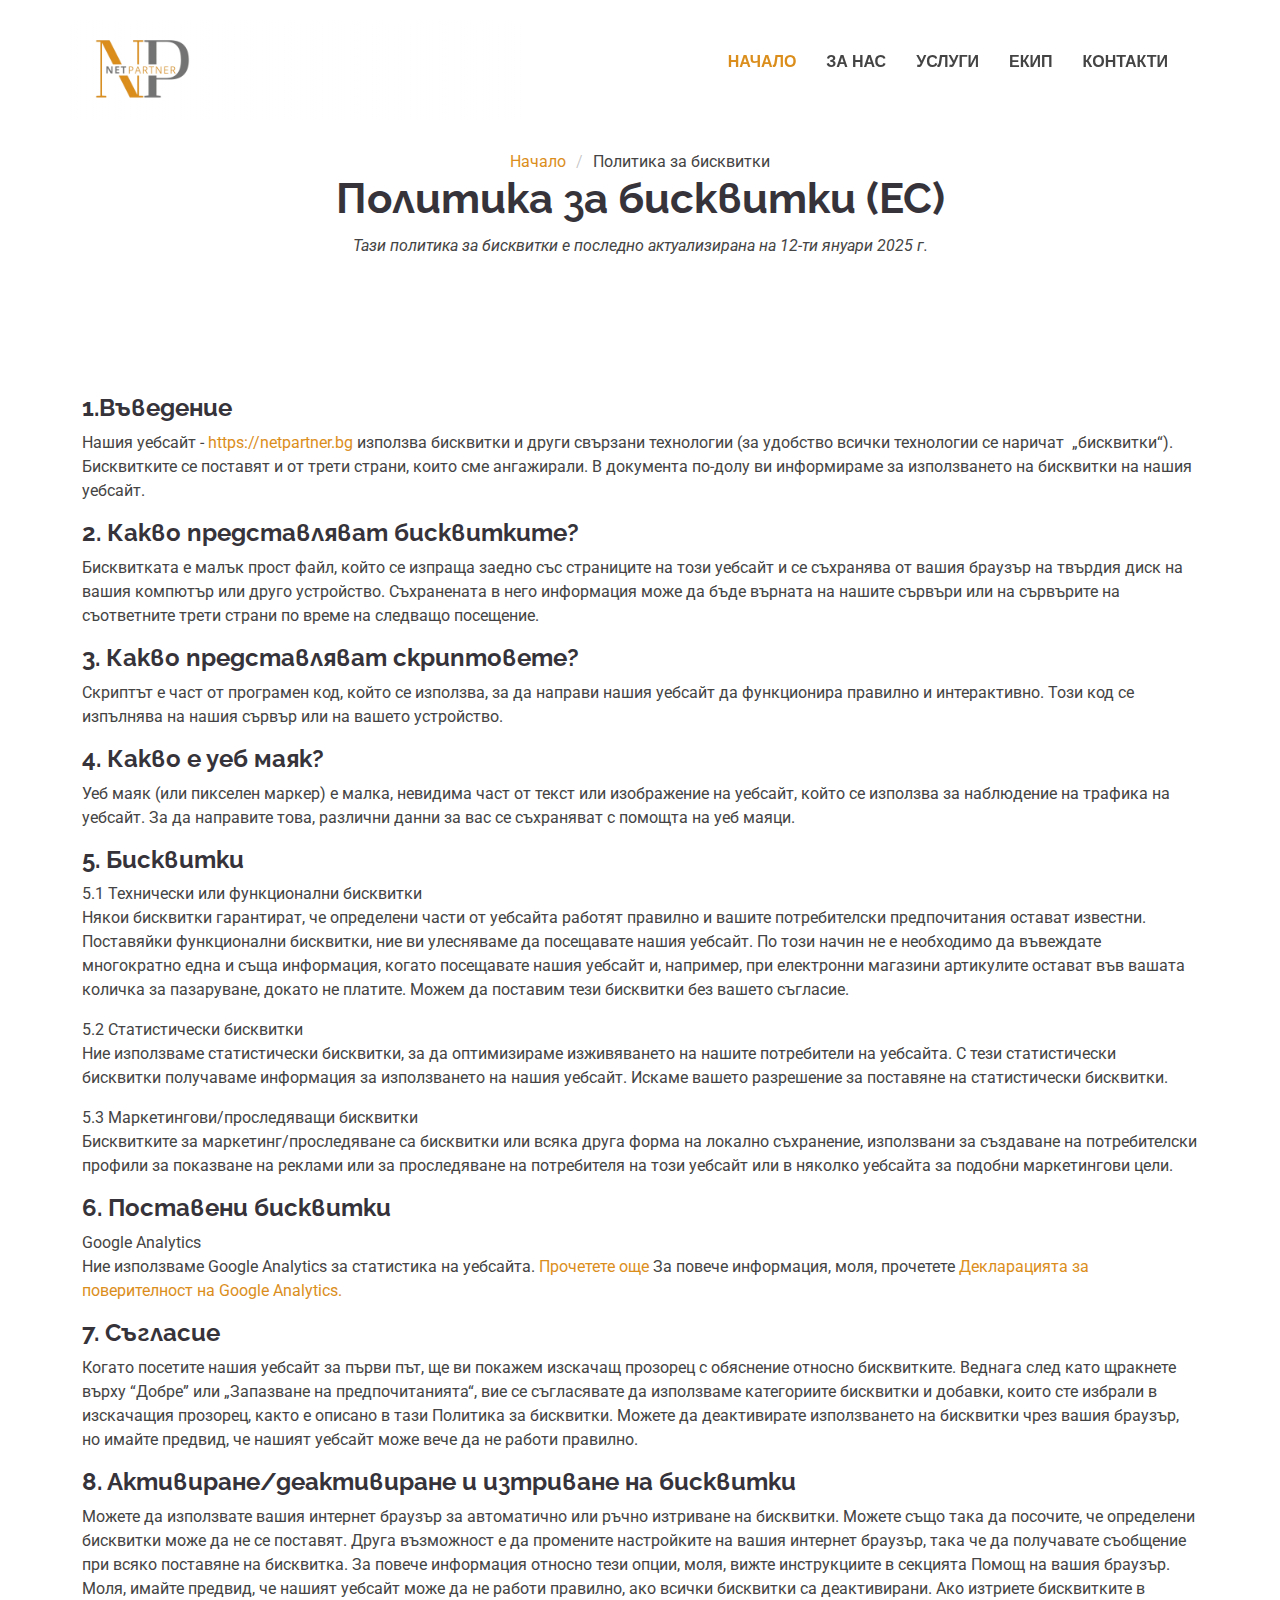
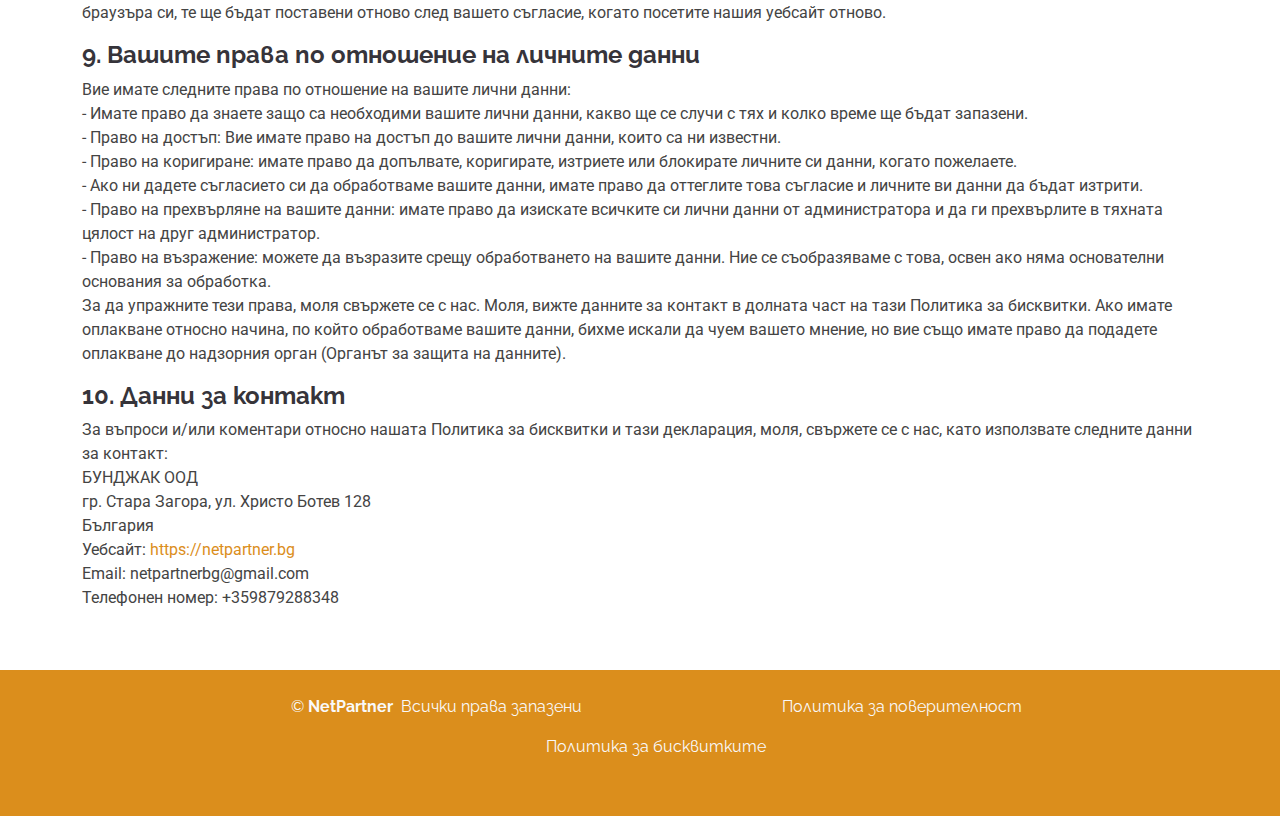
<file: cookie-policy.html>
<!DOCTYPE html>
<html lang="bg">

<head>
  <meta charset="utf-8">
  <meta content="width=device-width, initial-scale=1.0" name="viewport"/>
  <title>NetPartner - вашият дигитален партньор</title>
  <meta name="description" content="Уеб дизайн, Маркетинг, Програмиране, Софтуерни Продукти. Дигитален партньор."/>
  <meta name="keywords"
    content="Дигитален партньор. Дигитален маркетинг. Уебсайт дизайн. Уеб разработка. SEO оптимизацияОнлайн маркетинг. Дигитална стратегия. Стратегии за социални медии. Кампании за Google Ads. Уеб анализ. Мобилно приложение. Електронна търговия. Брандинг. Уеб технологии. Съдържание и маркетинг. Анализ на конкуренцията. Ключови думи и търсачки. Управление на онлайн репутация. Аналитика за уебсайт. Уеб хостинг. Интернет реклама. Digital marketing agency. Web design services. Website development. SEO optimization. Online marketing solutions. Digital strategy. Social media campaigns. Google Ads campaigns. Web analytics. Mobile application development. E-commerce solutions. Branding services. Web technologies. Content marketing. Competitive analysis. Keywords and search engines. Online reputation management. Website analytics. Web hosting. Internet advertising"/>
  <meta property="og:title" content="NetPartner" />
  <meta property="og:type" content="website" />
  <meta property="og:url" content="https://netpartner.bg/" />
  <meta property="og:locale" content="bg_BG" />
  <meta property="og:image" content="assets/img/NetPartner.png" />
  <meta property="og:image:type" content="image/png" />
  <meta property="og:image:width" content="1200" />
  <meta property="og:image:height" content="630" />
  <meta property="og:image:alt" content="NetPartner" />

  <!-- Favicons -->
  <link href="assets/img/favicon.png" rel="icon"/>
  <link href="assets/img/apple-touch-icon.png" rel="apple-touch-icon"/>

  <!-- Fonts -->
  <link href="https://fonts.googleapis.com" rel="preconnect"/>
  <link href="https://fonts.gstatic.com" rel="preconnect" crossorigin/>
  <link
    href="https://fonts.googleapis.com/css2?family=Roboto:ital,wght@0,100;0,300;0,400;0,500;0,700;0,900;1,100;1,300;1,400;1,500;1,700;1,900&family=Poppins:ital,wght@0,100;0,200;0,300;0,400;0,500;0,600;0,700;0,800;0,900;1,100;1,200;1,300;1,400;1,500;1,600;1,700;1,800;1,900&family=Raleway:ital,wght@0,100;0,200;0,300;0,400;0,500;0,600;0,700;0,800;0,900;1,100;1,200;1,300;1,400;1,500;1,600;1,700;1,800;1,900&display=swap"
    rel="stylesheet"/>

  <!-- Vendor CSS Files -->
  <link href="assets/vendor/bootstrap/css/bootstrap.min.css" rel="stylesheet"/>
  <link href="assets/vendor/bootstrap-icons/bootstrap-icons.css" rel="stylesheet"/>
  <link href="assets/vendor/aos/aos.css" rel="stylesheet"/>
  <link href="assets/vendor/glightbox/css/glightbox.min.css" rel="stylesheet"/>
  <link href="assets/vendor/swiper/swiper-bundle.min.css" rel="stylesheet"/>

  <!-- Main CSS File -->
  <link href="assets/css/main.css" rel="stylesheet">

  <!-- =======================================================
  * Template Name: Bethany
  * Template URL: https://bootstrapmade.com/bethany-free-onepage-bootstrap-theme/
  * Updated: Aug 07 2024 with Bootstrap v5.3.3
  * Author: BootstrapMade.com
  * License: https://bootstrapmade.com/license/
  ======================================================== -->
</head>

<body class="index-page">

  <header id="header" class="header d-flex align-items-center fixed-top">
    <div
      class="header-container container-fluid container-xl position-relative d-flex align-items-center justify-content-end">

      <a href="index.html" class="logo d-flex align-items-center me-auto">
        <!-- Uncomment the line below if you also wish to use an image logo -->
        <img src="assets/img/logo.png" alt="NetPartner">
        <h1 class="sitename"></h1>
      </a>

      <nav id="navmenu" class="navmenu">
        <ul>
          <li><a href="index.html#hero" class="active">Начало</a></p>
          <li><a href="index.html#about">За нас</a></p>
          <li><a href="index.html#services">Услуги</a></p>
          <li><a href="index.html#team">Екип</a></p>
          <li><a href="index.html#contact">Контакти</a></p>
          <li><a href="index.html#contact"></a></p>
        </ul>
        <i class="mobile-nav-toggle d-xl-none bi bi-list"></i>
      </nav>
    </div>
  </header>

  <main class="main">

    <!-- Page Title -->
    <div class="page-title" data-aos="fade">
      <div class="container">
        <nav class="breadcrumbs">
          <ol>
            <li><a href="index.html">Начало</a></li>
            <li class="current">Политика за бисквитки</li>
          </ol>
        </nav>
        <h1>Политика за бисквитки (ЕС)</h1>
        <p><i>Тази политика за бисквитки е последно актуализирана на 12-ти януари 2025 г.</i></p>
      </div>
    </div><!-- End Page Title -->

    <!-- Content Section -->
    <section id="about" class="section about">

      <div class="container" data-aos="fade-up" data-aos-delay="100">

        <div class="row gy-4">

          <div class="content">
            <div class="content">
              <h3>1.Въведение</h3>
              <p>
                Нашия уебсайт - <a href="https://netpartner.bg">https://netpartner.bg</a> използва бисквитки и други
                свързани технологии (за удобство всички
                технологии се наричат ​ ​„бисквитки“). Бисквитките се поставят и от трети страни, които сме ангажирали. В
                документа по-долу ви информираме за използването на бисквитки на нашия уебсайт.
              </p>
  
              <h3>2. Какво представляват бисквитките?</h3>
              <p>
                Бисквитката е малък прост файл, който се изпраща заедно със страниците на този уебсайт и се съхранява от
                вашия браузър на твърдия диск на вашия компютър или друго устройство. Съхранената в него информация може
                да бъде върната на нашите сървъри или на сървърите на съответните трети страни по време на следващо
                посещение.
              </p>
  
              <h3>3. Какво представляват скриптовете?</h3>
              <p>
                Скриптът е част от програмен код, който се използва, за да направи нашия уебсайт да функционира правилно и
                интерактивно. Този код се изпълнява на нашия сървър или на вашето устройство.
              </p>
  
              <h3>4. Какво е уеб маяк?</h3>
              <p>
                Уеб маяк (или пикселен маркер) е малка, невидима част от текст или изображение на уебсайт, който се
                използва за наблюдение на трафика на уебсайт. За да направите това, различни данни за вас се съхраняват с
                помощта на уеб маяци.
              </p>
  
              <h3>5. Бисквитки</h3>
              <p>
                5.1 Технически или функционални бисквитки </br>
                Някои бисквитки гарантират, че определени части от уебсайта работят правилно и вашите потребителски
                предпочитания остават известни. Поставяйки функционални бисквитки, ние ви улесняваме да посещавате нашия
                уебсайт. По този начин не е необходимо да въвеждате многократно една и съща информация, когато посещавате
                нашия уебсайт и, например, при електронни магазини артикулите остават във вашата количка за пазаруване,
                докато не платите. Можем да поставим тези бисквитки без вашето съгласие.
              </p>
              <p>
                5.2 Статистически бисквитки </br>
                Ние използваме статистически бисквитки, за да оптимизираме изживяването на нашите потребители на уебсайта.
                С тези статистически бисквитки получаваме информация за използването на нашия уебсайт. Искаме вашето
                разрешение за поставяне на статистически бисквитки.
              </p>
              <p>
                5.3 Маркетингови/проследяващи бисквитки </br>
                Бисквитките за маркетинг/проследяване са бисквитки или всяка друга форма на локално съхранение, използвани
                за създаване на потребителски профили за показване на реклами или за проследяване на потребителя на този
                уебсайт или в няколко уебсайта за подобни маркетингови цели.
              </p>
  
              <h3>6. Поставени бисквитки</h3>
              <p>Google Analytics </br>
                Ние използваме Google Analytics за статистика на уебсайта. <a target="_blank"
                  rel="noopener noreferrer nofollow" href="https://cookiedatabase.org/service/google-analytics/">Прочетете
                  още</a>
                За повече информация, моля, прочетете <a target="_blank" rel="noopener noreferrer nofollow"
                  href="https://policies.google.com/privacy">Декларацията за поверителност на Google Analytics.</a>
              </p>
  
              <h3>7. Съгласие</h3>
              <p>
                Когато посетите нашия уебсайт за първи път, ще ви покажем изскачащ прозорец с обяснение относно
                бисквитките. Веднага след като щракнете върху “Добре” или „Запазване на предпочитанията“, вие се
                съгласявате да използваме категориите бисквитки и добавки, които сте избрали в изскачащия прозорец, както
                е описано в тази Политика за бисквитки. Можете да деактивирате използването на бисквитки чрез вашия
                браузър, но имайте предвид, че нашият уебсайт може вече да не работи правилно.
              </p>
  
              <h3>8. Активиране/деактивиране и изтриване на бисквитки</h3>
              <p>
                Можете да използвате вашия интернет браузър за автоматично или ръчно изтриване на бисквитки. Можете също
                така да посочите, че определени бисквитки може да не се поставят. Друга възможност е да промените
                настройките на вашия интернет браузър, така че да получавате съобщение при всяко поставяне на бисквитка.
                За повече информация относно тези опции, моля, вижте инструкциите в секцията Помощ на вашия браузър.
                Моля, имайте предвид, че нашият уебсайт може да не работи правилно, ако всички бисквитки са деактивирани.
                Ако изтриете бисквитките в браузъра си, те ще бъдат поставени отново след вашето съгласие, когато посетите
                нашия уебсайт отново.
              </p>
  
              <h3>9. Вашите права по отношение на личните данни</h3>
              <p>
                Вие имате следните права по отношение на вашите лични данни:</br>
  
                - Имате право да знаете защо са необходими вашите лични данни, какво ще се случи с тях и колко време ще
                бъдат запазени.</br>
                - Право на достъп: Вие имате право на достъп до вашите лични данни, които са ни известни.</br>
                - Право на коригиране: имате право да допълвате, коригирате, изтриете или блокирате личните си данни,
                когато пожелаете.</br>
                - Ако ни дадете съгласието си да обработваме вашите данни, имате право да оттеглите това съгласие и
                личните ви данни да бъдат изтрити.</br>
                - Право на прехвърляне на вашите данни: имате право да изискате всичките си лични данни от администратора
                и да ги прехвърлите в тяхната цялост на друг администратор.</br>
                - Право на възражение: можете да възразите срещу обработването на вашите данни. Ние се съобразяваме с
                това, освен ако няма основателни основания за обработка.</br>
  
                За да упражните тези права, моля свържете се с нас. Моля, вижте данните за контакт в долната част на тази
                Политика за бисквитки. Ако имате оплакване относно начина, по който обработваме вашите данни, бихме искали
                да чуем вашето мнение, но вие също имате право да подадете оплакване до надзорния орган (Органът за защита
                на данните).
              </p>
  
              <h3>10. Данни за контакт</h3>
              <p>
                За въпроси и/или коментари относно нашата Политика за бисквитки и тази декларация, моля, свържете се с
                нас, като използвате следните данни за контакт:</br>
                БУНДЖАК ООД</br>
                гр. Стара Загора, ул. Христо Ботев 128</br>
                България</br>
                Уебсайт: <a href="https://netpartner.bg">https://netpartner.bg</a></br>
                Email: netpartnerbg@gmail.com</br>
                Телефонен номер: +359879288348</br>
              </p>
  
            </div>
          </div>

        </div>

    </section>

  </main>
  <div class="copyright text-center">
    <ul>
      <li><a>©<strong class="px-1 sitename">NetPartner</strong> <span>Всички права запазени</span></a></p>
      <li><a href="/privacy-policy.html">Политика за поверителност</a></p>
      <li><a href="/cookie-policy.html">Политика за бисквитките</a></p>
    </ul>
  </div>
  <!-- Scroll Top -->
  <a href="#" id="scroll-top" class="scroll-top d-flex align-items-center justify-content-center"><i
      class="bi bi-arrow-up-short"></i></a>


  <!-- Vendor JS Files -->
  <script src="assets/vendor/bootstrap/js/bootstrap.bundle.min.js"></script>
  <script src="assets/vendor/aos/aos.js"></script>
  <script src="assets/vendor/swiper/swiper-bundle.min.js"></script>
  <script src="assets/vendor/purecounter/purecounter_vanilla.js"></script>
  <script src="assets/vendor/glightbox/js/glightbox.min.js"></script>
  <script src="assets/vendor/imagesloaded/imagesloaded.pkgd.min.js"></script>
  <script src="assets/vendor/isotope-layout/isotope.pkgd.min.js"></script>

  <!-- Main JS File -->
  <script src="assets/js/main.js"></script>
  <!-- Google tag (gtag.js) -->
  <script async src="https://www.googletagmanager.com/gtag/js?id=G-5PGDXY7PV9"></script>
  <script>
    window.dataLayer = window.dataLayer || [];
    function gtag() { dataLayer.push(arguments); }
    gtag('js', new Date());

    gtag('config', 'G-5PGDXY7PV9');
  </script>
</body>

</html>
</file>
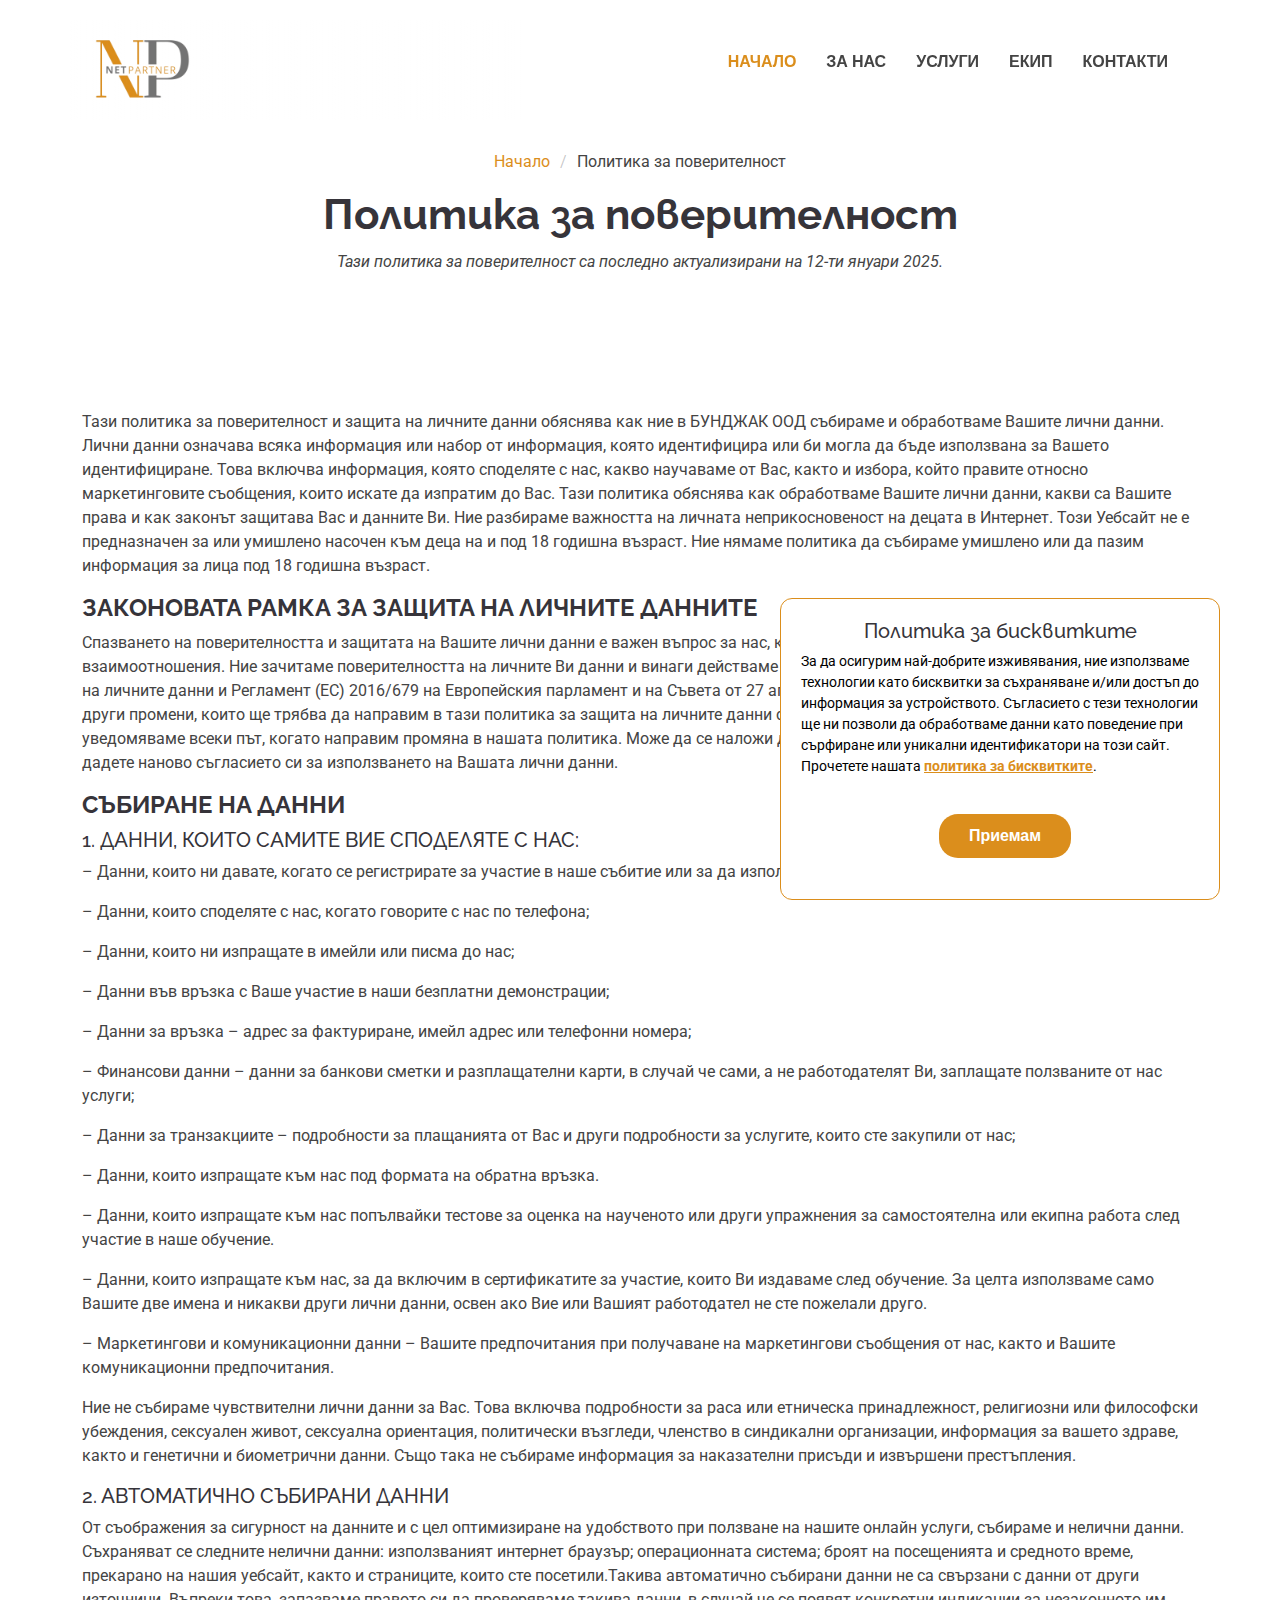
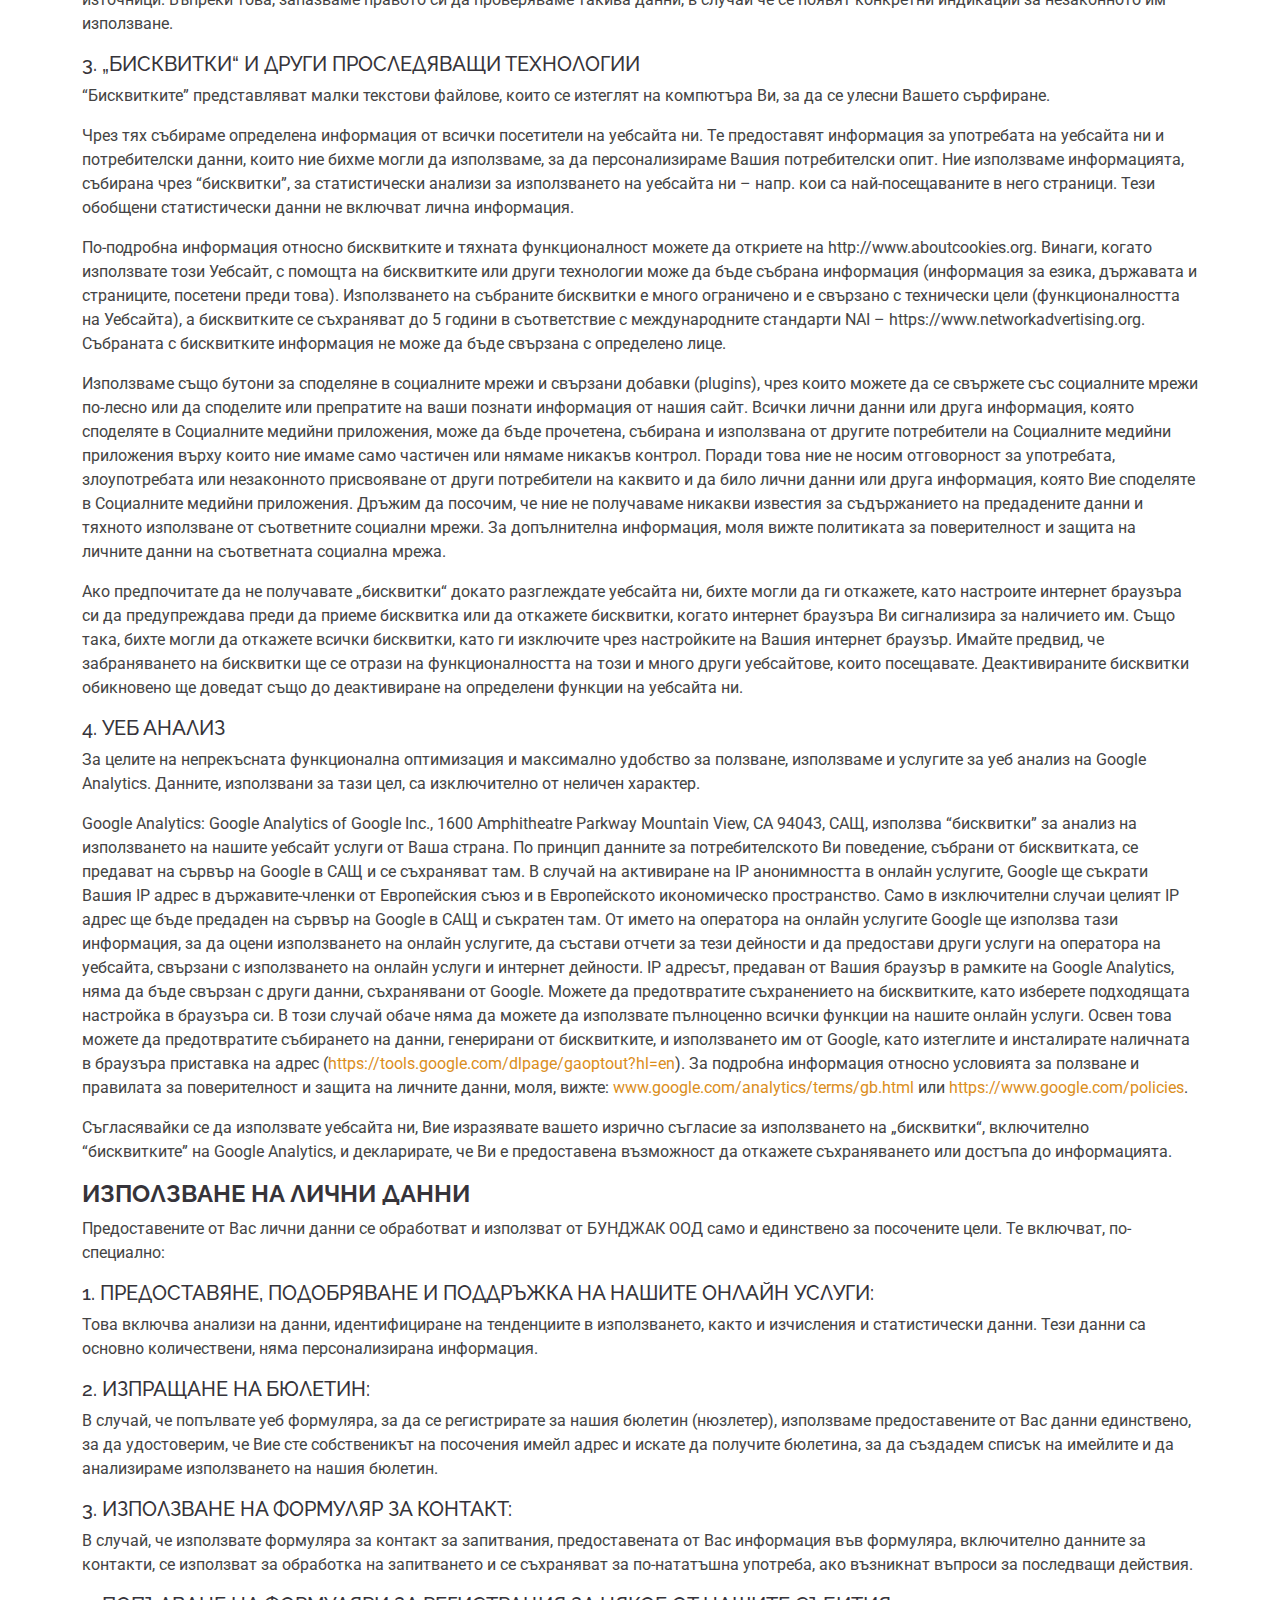
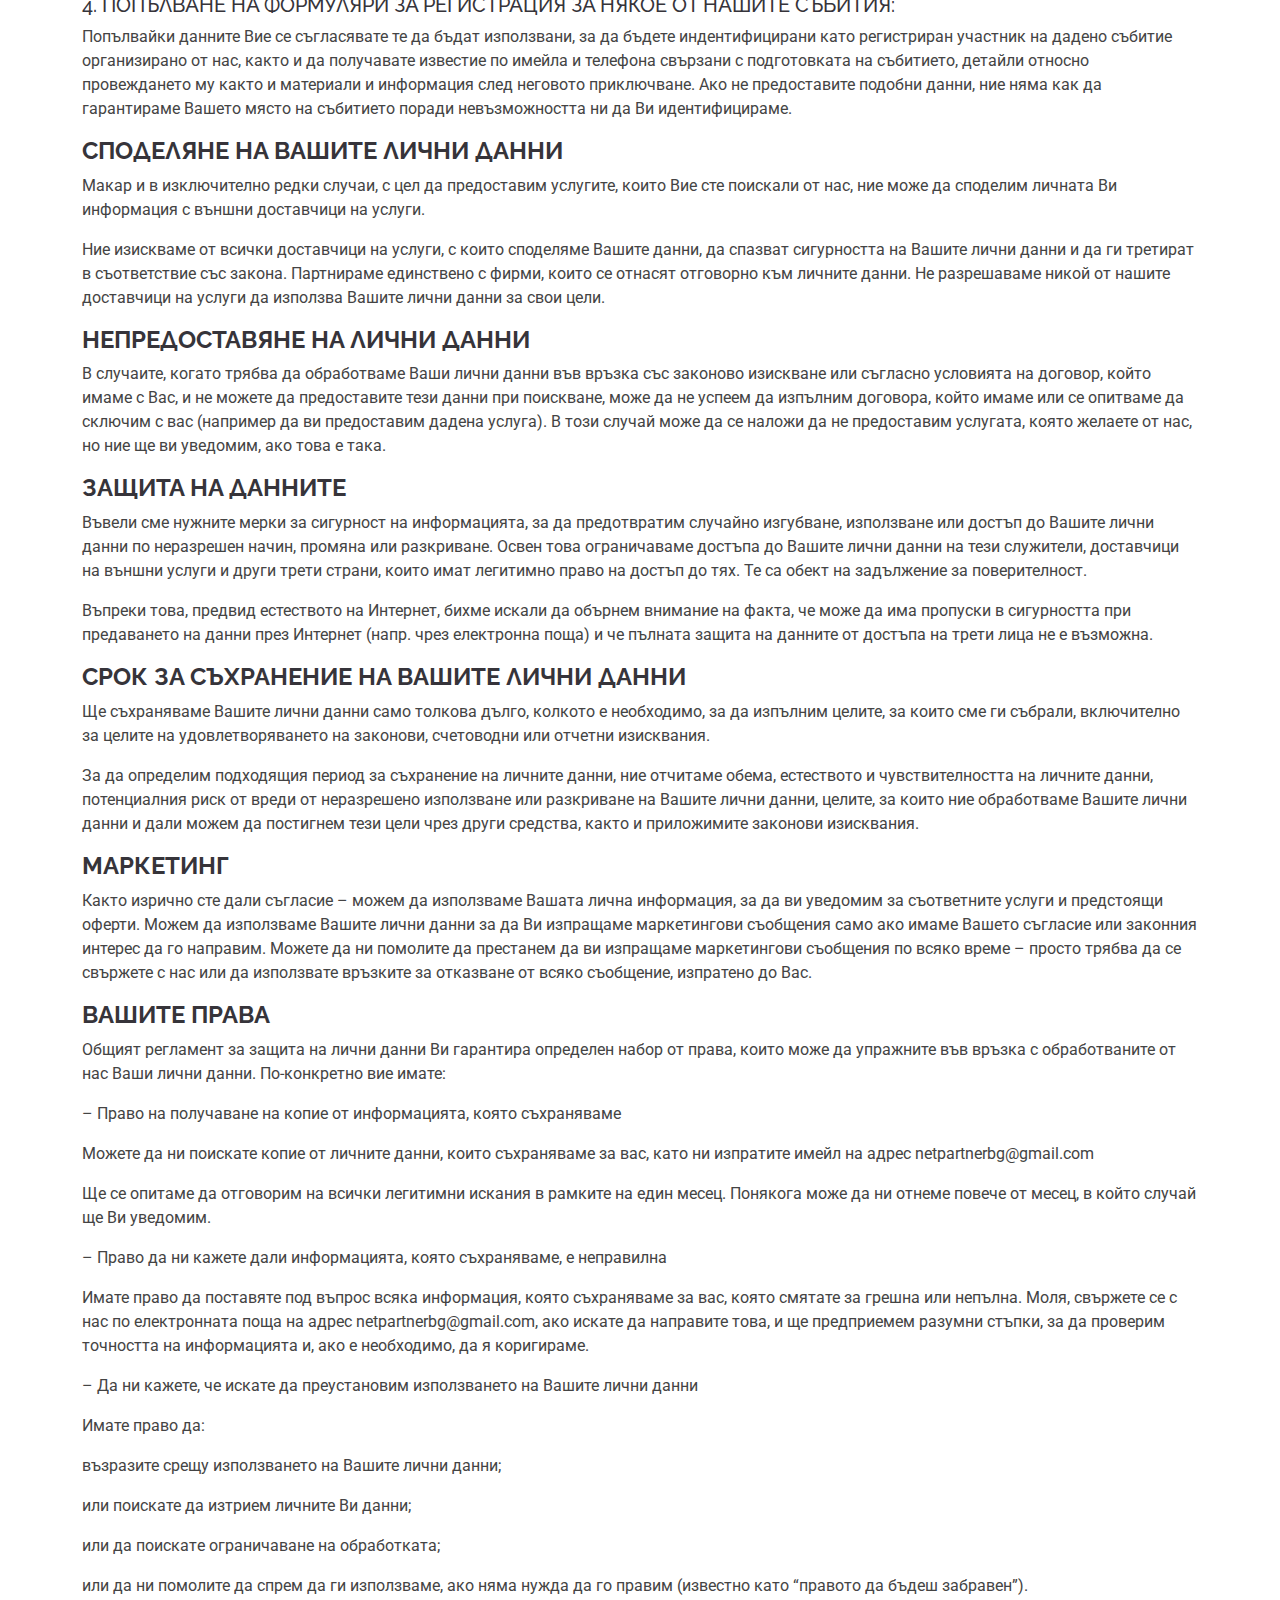
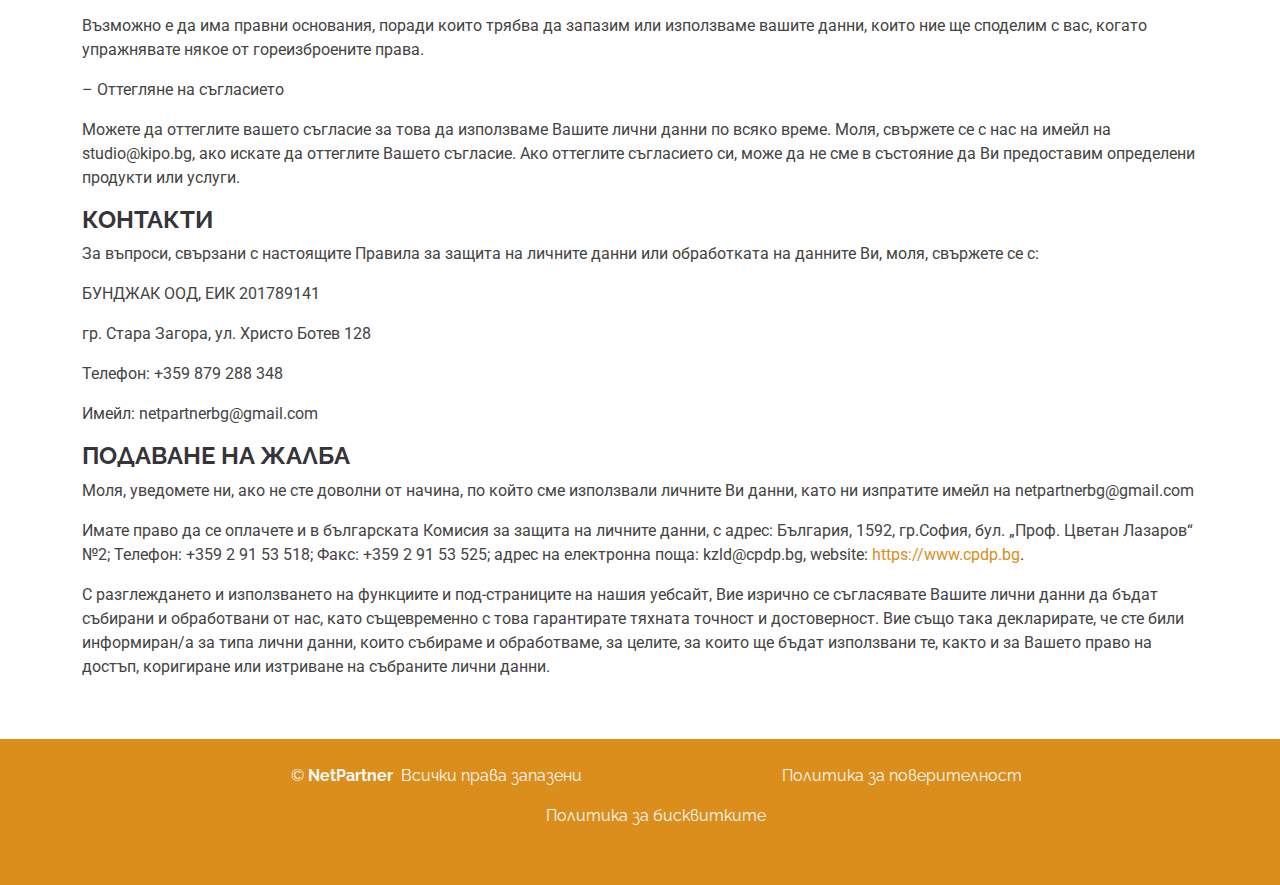
<file: privacy-policy.html>
<!DOCTYPE html>
<html lang="bg">

<head>
  <meta charset="utf-8">
  <meta content="width=device-width, initial-scale=1.0" name="viewport"/>
  <title>NetPartner - вашият дигитален партньор</title>
  <meta name="description" content="Уеб дизайн, Маркетинг, Програмиране, Софтуерни Продукти. Дигитален партньор."/>
  <meta name="keywords"
    content="Дигитален партньор. Дигитален маркетинг. Уебсайт дизайн. Уеб разработка. SEO оптимизацияОнлайн маркетинг. Дигитална стратегия. Стратегии за социални медии. Кампании за Google Ads. Уеб анализ. Мобилно приложение. Електронна търговия. Брандинг. Уеб технологии. Съдържание и маркетинг. Анализ на конкуренцията. Ключови думи и търсачки. Управление на онлайн репутация. Аналитика за уебсайт. Уеб хостинг. Интернет реклама. Digital marketing agency. Web design services. Website development. SEO optimization. Online marketing solutions. Digital strategy. Social media campaigns. Google Ads campaigns. Web analytics. Mobile application development. E-commerce solutions. Branding services. Web technologies. Content marketing. Competitive analysis. Keywords and search engines. Online reputation management. Website analytics. Web hosting. Internet advertising"/>
  <meta property="og:title" content="NetPartner" />
  <meta property="og:type" content="website" />
  <meta property="og:url" content="https://netpartner.bg/" />
  <meta property="og:locale" content="bg_BG" />
  <meta property="og:image" content="assets/img/NetPartner.png" />
  <meta property="og:image:type" content="image/png" />
  <meta property="og:image:width" content="1200" />
  <meta property="og:image:height" content="630" />
  <meta property="og:image:alt" content="NetPartner" />

  <!-- Favicons -->
  <link href="assets/img/favicon.png" rel="icon"/>
  <link href="assets/img/apple-touch-icon.png" rel="apple-touch-icon"/>

  <!-- Fonts -->
  <link href="https://fonts.googleapis.com" rel="preconnect"/>
  <link href="https://fonts.gstatic.com" rel="preconnect" crossorigin/>
  <link
    href="https://fonts.googleapis.com/css2?family=Roboto:ital,wght@0,100;0,300;0,400;0,500;0,700;0,900;1,100;1,300;1,400;1,500;1,700;1,900&family=Poppins:ital,wght@0,100;0,200;0,300;0,400;0,500;0,600;0,700;0,800;0,900;1,100;1,200;1,300;1,400;1,500;1,600;1,700;1,800;1,900&family=Raleway:ital,wght@0,100;0,200;0,300;0,400;0,500;0,600;0,700;0,800;0,900;1,100;1,200;1,300;1,400;1,500;1,600;1,700;1,800;1,900&display=swap"
    rel="stylesheet"/>

  <!-- Vendor CSS Files -->
  <link href="assets/vendor/bootstrap/css/bootstrap.min.css" rel="stylesheet"/>
  <link href="assets/vendor/bootstrap-icons/bootstrap-icons.css" rel="stylesheet"/>
  <link href="assets/vendor/aos/aos.css" rel="stylesheet"/>
  <link href="assets/vendor/glightbox/css/glightbox.min.css" rel="stylesheet"/>
  <link href="assets/vendor/swiper/swiper-bundle.min.css" rel="stylesheet"/>

  <!-- Main CSS File -->
  <link href="assets/css/main.css" rel="stylesheet">

  <!-- =======================================================
  * Template Name: Bethany
  * Template URL: https://bootstrapmade.com/bethany-free-onepage-bootstrap-theme/
  * Updated: Aug 07 2024 with Bootstrap v5.3.3
  * Author: BootstrapMade.com
  * License: https://bootstrapmade.com/license/
  ======================================================== -->
</head>

<body class="index-page">

  <header id="header" class="header d-flex align-items-center fixed-top">
    <div
      class="header-container container-fluid container-xl position-relative d-flex align-items-center justify-content-end">

      <a href="index.html" class="logo d-flex align-items-center me-auto">
        <!-- Uncomment the line below if you also wish to use an image logo -->
        <img src="assets/img/logo.png" alt="NetPartner">
        <h1 class="sitename"></h1>
      </a>

      <nav id="navmenu" class="navmenu">
        <ul>
          <li><a href="index.html#hero" class="active">Начало</a></p>
          <li><a href="index.html#about">За нас</a></p>
          <li><a href="index.html#services">Услуги</a></p>
          <li><a href="index.html#team">Екип</a></p>
          <li><a href="index.html#contact">Контакти</a></p>
          <li><a href="index.html#contact"></a></p>
        </ul>
        <i class="mobile-nav-toggle d-xl-none bi bi-list"></i>
      </nav>
    </div>
  </header>

  <main class="main">

    <!-- Page Title -->
    <div class="page-title" data-aos="fade">
      <div class="container">
        <nav class="breadcrumbs">
          <ol>
            <li><a href="index.html">Начало</a></p>
            <li class="current">Политика за поверителност</p>
          </ol>
        </nav>
        <h1>Политика за поверителност</h1>
        <p><i>Тази политика за поверителност са последно актуализирани на 12-ти януари 2025.</i></p>
      </div>
    </div><!-- End Page Title -->

    <!-- Content Section -->
    <section id="about" class="section about">

      <div class="container" data-aos="fade-up" data-aos-delay="100">

        <div class="row gy-4">

          <div class="content">
            <p>Тази политика за поверителност и защита на личните данни обяснява как ние в БУНДЖАК ООД събираме и
              обработваме Вашите лични данни. Лични данни означава всяка информация или набор от информация, която
              идентифицира или би могла да бъде използвана за Вашето идентифициране. Това включва информация, която
              споделяте с нас, какво научаваме от Вас, както и избора, който правите относно маркетинговите съобщения,
              които искате да изпратим до Вас. Тази политика обяснява как обработваме Вашите лични данни, какви са
              Вашите права и как законът защитава Вас и данните Ви.

              Ние разбираме важността на личната неприкосновеност на децата в Интернет. Този Уебсайт не е предназначен
              за или умишлено насочен към деца на и под 18 годишна възраст. Ние нямаме политика да събираме умишлено или
              да пазим информация за лица под 18 годишна възраст.
            </p>
            <h3>ЗАКОНОВАТА РАМКА ЗА ЗАЩИТА НА ЛИЧНИТЕ ДАННИТЕ</h3>
            <p>Спазването на поверителността и защитата на Вашите лични данни е важен въпрос за нас, който взимаме под
              внимание във всички наши бизнес взаимоотношения. Ние зачитаме поверителността на личните Ви данни и винаги
              действаме в съответствие с разпоредбите на Закона за защита на личните данни и Регламент (ЕС) 2016/679 на
              Европейския парламент и на Съвета от 27 април 2016.

              Възможно е в течение на времето да има и други промени, които ще трябва да направим в тази политика за
              защита на личните данни след 25 май 2018 г. В такива случаи ние ще Ви уведомяваме всеки път, когато
              направим промяна в нашата политика. Може да се наложи да поискаме от Вас да приемете промените или да
              дадете наново съгласието си за използването на Вашата лични данни.
            </p>
            <h3>СЪБИРАНЕ НА ДАННИ</h3>
            <h5>1. ДАННИ, КОИТО САМИТЕ ВИЕ СПОДЕЛЯТЕ С НАС:</h5>
            <p>– Данни, които ни давате, когато се регистрирате за участие в наше събитие или за да използвате ресурси
              от нашият ресурсен център;
            </p>
            <p>– Данни, които споделяте с нас, когато говорите с нас по телефона;
            </p>
            <p>– Данни, които ни изпращате в имейли или писма до нас;
            </p>
            <p>– Данни във връзка с Ваше участие в наши безплатни демонстрации;
            </p>
            <p>– Данни за връзка – адрес за фактуриране, имейл адрес или телефонни номера;
            </p>
            <p>– Финансови данни – данни за банкови сметки и разплащателни карти, в случай че сами, а не работодателят
              Ви, заплащате ползваните от нас услуги;
            </p>
            <p>– Данни за транзакциите – подробности за плащанията от Вас и други подробности за услугите, които сте
              закупили от нас;
            </p>
            <p>– Данни, които изпращате към нас под формата на обратна връзка.
            </p>
            <p>– Данни, които изпращате към нас попълвайки тестове за оценка на наученото или други упражнения за
              самостоятелна или екипна работа след участие в наше обучение.
            </p>
            <p>– Данни, които изпращате към нас, за да включим в сертификатите за участие, които Ви издаваме след
              обучение. За целта използваме само Вашите две имена и никакви други лични данни, освен ако Вие или Вашият
              работодател не сте пожелали друго.
            </p>
            <p>– Маркетингови и комуникационни данни – Вашите предпочитания при получаване на маркетингови съобщения от
              нас, както и Вашите комуникационни предпочитания.
            </p>
            <p>Ние не събираме чувствителни лични данни за Вас. Това включва подробности за раса или етническа
              принадлежност, религиозни или философски убеждения, сексуален живот, сексуална ориентация, политически
              възгледи, членство в синдикални организации, информация за вашето здраве, както и генетични и биометрични
              данни. Също така не събираме информация за наказателни присъди и извършени престъпления.
            </p>
            <h5>2. АВТОМАТИЧНО СЪБИРАНИ ДАННИ</h5>
            <p>От съображения за сигурност на данните и с цел оптимизиране на удобството при ползване на нашите онлайн
              услуги, събираме и нелични данни. Съхраняват се следните нелични данни: използваният интернет браузър;
              операционната система; броят на посещенията и средното време, прекарано на нашия уебсайт, както и
              страниците, които сте посетили.Такива автоматично събирани данни не са свързани с данни от други
              източници. Въпреки това, запазваме правото си да проверяваме такива данни, в случай че се появят конкретни
              индикации за незаконното им използване.
            </p>
            <h5>3. „БИСКВИТКИ“ И ДРУГИ ПРОСЛЕДЯВАЩИ ТЕХНОЛОГИИ</h5>
            <p>“Бисквитките” представляват малки текстови файлове, които се изтеглят на компютъра Ви, за да се улесни
              Вашето сърфиране.
            </p>
            <p>Чрез тях събираме определена информация от всички посетители на уебсайта ни. Те предоставят информация за
              употребата на уебсайта ни и потребителски данни, които ние бихме могли да използваме, за да
              персонализираме Вашия потребителски опит. Ние използваме информацията, събирана чрез “бисквитки”, за
              статистически анализи за използването на уебсайта ни – напр. кои са най-посещаваните в него страници. Тези
              обобщени статистически данни не включват лична информация.
            </p>
            <p>По-подробна информация относно бисквитките и тяхната функционалност можете да откриете на
              http://www.aboutcookies.org.
              Винаги, когато използвате този Уебсайт, с помощта на бисквитките или други технологии може да бъде събрана
              информация (информация за езика, държавата и страниците, посетени преди това).
              Използването на събраните бисквитки е много ограничено и е свързано с технически цели (функционалността на
              Уебсайта), а бисквитките се съхраняват до 5 години в съответствие с международните стандарти NAI –
              https://www.networkadvertising.org.
              Събраната с бисквитките информация не може да бъде свързана с определено лице.
            </p>
            <p>Използваме също бутони за споделяне в социалните мрежи и свързани добавки (plugins), чрез които можете да
              се свържете със социалните мрежи по-лесно или да споделите или препратите на ваши познати информация от
              нашия сайт. Всички лични данни или друга информация, която споделяте в Социалните медийни приложения, може
              да бъде прочетена, събирана и използвана от другите потребители на Социалните медийни приложения върху
              които ние имаме само частичен или нямаме никакъв контрол. Поради това ние не носим отговорност за
              употребата, злоупотребата или незаконното присвояване от други потребители на каквито и да било лични
              данни или друга информация, която Вие споделяте в Социалните медийни приложения. Дръжим да посочим, че ние
              не получаваме никакви известия за съдържанието на предадените данни и тяхното използване от съответните
              социални мрежи. За допълнителна информация, моля вижте политиката за поверителност и защита на личните
              данни на съответната социална мрежа.
            </p>
            <p>Ако предпочитате да не получавате „бисквитки“ докато разглеждате уебсайта ни, бихте могли да ги откажете,
              като настроите интернет браузъра си да предупреждава преди да приеме бисквитка или да откажете бисквитки,
              когато интернет браузъра Ви сигнализира за наличието им. Също така, бихте могли да откажете всички
              бисквитки, като ги изключите чрез настройките на Вашия интернет браузър. Имайте предвид, че забраняването
              на бисквитки ще се отрази на функционалността на този и много други уебсайтове, които посещавате.
              Деактивираните бисквитки обикновено ще доведат също до деактивиране на определени функции на уебсайта ни.
            </p>
            <h5>4. УЕБ АНАЛИЗ</h5>
            <p>За целите на непрекъсната функционална оптимизация и максимално удобство за ползване, използваме и
              услугите за уеб анализ на Google Analytics. Данните, използвани за тази цел, са изключително от неличен
              характер.
            </p>
            <p>Google Analytics: Google Analytics of Google Inc., 1600 Amphitheatre Parkway Mountain View, CA 94043,
              САЩ, използва “бисквитки” за анализ на използването на нашите уебсайт услуги от Ваша страна. По принцип
              данните за потребителското Ви поведение, събрани от бисквитката, се предават на сървър на Google в САЩ и
              се съхраняват там. В случай на активиране на IP анонимността в онлайн услугите, Google ще съкрати Вашия IP
              адрес в държавите-членки от Европейския съюз и в Европейското икономическо пространство. Само в
              изключителни случаи целият IP адрес ще бъде предаден на сървър на Google в САЩ и съкратен там. От името на
              оператора на онлайн услугите Google ще използва тази информация, за да оцени използването на онлайн
              услугите, да състави отчети за тези дейности и да предостави други услуги на оператора на уебсайта,
              свързани с използването на онлайн услуги и интернет дейности. IP адресът, предаван от Вашия браузър в
              рамките на Google Analytics, няма да бъде свързан с други данни, съхранявани от Google. Можете да
              предотвратите съхранението на бисквитките, като изберете подходящата настройка в браузъра си. В този
              случай обаче няма да можете да използвате пълноценно всички функции на нашите онлайн услуги. Освен това
              можете да предотвратите събирането на данни, генерирани от бисквитките, и използването им от Google, като
              изтеглите и инсталирате наличната в браузъра приставка на адрес
              (<a href="https://tools.google.com/dlpage/gaoptout?hl=en"
                target="_blank">https://tools.google.com/dlpage/gaoptout?hl=en</a>). За подробна информация относно
              условията за ползване и
              правилата за поверителност и защита на личните данни, моля, вижте: <a
                href="www.google.com/analytics/terms/gb.html" target="_blank">www.google.com/analytics/terms/gb.html</a>
              или <a href="https://www.google.com/policies/" target="_blank">https://www.google.com/policies</a>.
            </p>
            <p>Съгласявайки се да използвате уебсайта ни, Вие изразявате вашето изрично съгласие за използването на
              „бисквитки“, включително “бисквитките” на Google Analytics, и декларирате, че Ви е предоставена възможност
              да откажете съхраняването или достъпа до информацията.
            </p>
            <h3>ИЗПОЛЗВАНЕ НА ЛИЧНИ ДАННИ</h3>
            <p>Предоставените от Вас лични данни се обработват и използват от БУНДЖАК ООД само и единствено за
              посочените цели. Те включват, по-специално:
            </p>
            <h5>1. ПРЕДОСТАВЯНЕ, ПОДОБРЯВАНЕ И ПОДДРЪЖКА НА НАШИТЕ ОНЛАЙН УСЛУГИ:</h5>
            <p>Това включва анализи на данни, идентифициране на тенденциите в използването, както и изчисления и
              статистически данни. Тези данни са основно количествени, няма персонализирана информация.
            </p>
            <h5>2. ИЗПРАЩАНЕ НА БЮЛЕТИН:</h5>
            <p>В случай, че попълвате уеб формуляра, за да се регистрирате за нашия бюлетин (нюзлетер), използваме
              предоставените от Вас данни единствено, за да удостоверим, че Вие сте собственикът на посочения имейл
              адрес и искате да получите бюлетина, за да създадем списък на имейлите и да анализираме използването на
              нашия бюлетин.
            </p>
            <h5>3. ИЗПОЛЗВАНЕ НА ФОРМУЛЯР ЗА КОНТАКТ:</h5>
            <p>В случай, че използвате формуляра за контакт за запитвания, предоставената от Вас информация във
              формуляра, включително данните за контакти, се използват за обработка на запитването и се съхраняват за
              по-нататъшна употреба, ако възникнат въпроси за последващи действия.
            </p>
            <h5>4. ПОПЪЛВАНЕ НА ФОРМУЛЯРИ ЗА РЕГИСТРАЦИЯ ЗА НЯКОЕ ОТ НАШИТЕ СЪБИТИЯ:</h5>
            <p>Попълвайки данните Вие се съгласявате те да бъдат използвани, за да бъдете индентифицирани като
              регистриран участник на дадено събитие организирано от нас, както и да получавате известие по имейла и
              телефона свързани с подготовката на събитието, детайли относно провеждането му както и материали и
              информация след неговото приключване. Ако не предоставите подобни данни, ние няма как да гарантираме
              Вашето място на събитието поради невъзможността ни да Ви идентифицираме.
            </p>
            <h3>СПОДЕЛЯНЕ НА ВАШИТЕ ЛИЧНИ ДАННИ</h3>
            <p>Макар и в изключително редки случаи, с цел да предоставим услугите, които Вие сте поискали от нас, ние
              може да споделим личната Ви информация с външни доставчици на услуги.
            </p>
            <p>Ние изискваме от всички доставчици на услуги, с които споделяме Вашите данни, да спазват сигурността на
              Вашите лични данни и да ги третират в съответствие със закона. Партнираме единствено с фирми, които се
              отнасят отговорно към личните данни. Не разрешаваме никой от нашите доставчици на услуги да използва
              Вашите лични данни за свои цели.
            </p>
            <h3>НЕПРЕДОСТАВЯНЕ НА ЛИЧНИ ДАННИ</h3>
            <p>В случаите, когато трябва да обработваме Ваши лични данни във връзка със законово изискване или съгласно
              условията на договор, който имаме с Вас, и не можете да предоставите тези данни при поискване, може да не
              успеем да изпълним договора, който имаме или се опитваме да сключим с вас (например да ви предоставим
              дадена услуга). В този случай може да се наложи да не предоставим услугата, която желаете от нас, но ние
              ще ви уведомим, ако това е така.
            </p>
            <h3>ЗАЩИТА НА ДАННИТЕ</h3>
            <p>Въвели сме нужните мерки за сигурност на информацията, за да предотвратим случайно изгубване, използване
              или достъп до Вашите лични данни по неразрешен начин, промяна или разкриване. Освен това ограничаваме
              достъпа до Вашите лични данни на тези служители, доставчици на външни услуги и други трети страни, които
              имат легитимно право на достъп до тях. Те са обект на задължение за поверителност.
            </p>
            <p>Въпреки това, предвид естеството на Интернет, бихме искали да обърнем внимание на факта, че може да има
              пропуски в сигурността при предаването на данни през Интернет (напр. чрез електронна поща) и че пълната
              защита на данните от достъпа на трети лица не е възможна.
            </p>
            <h3>СРОК ЗА СЪХРАНЕНИЕ НА ВАШИТЕ ЛИЧНИ ДАННИ</h3>
            <p>Ще съхраняваме Вашите лични данни само толкова дълго, колкото е необходимо, за да изпълним целите, за
              които сме ги събрали, включително за целите на удовлетворяването на законови, счетоводни или отчетни
              изисквания.
            </p>
            <p>За да определим подходящия период за съхранение на личните данни, ние отчитаме обема, естеството и
              чувствителността на личните данни, потенциалния риск от вреди от неразрешено използване или разкриване на
              Вашите лични данни, целите, за които ние обработваме Вашите лични данни и дали можем да постигнем тези
              цели чрез други средства, както и приложимите законови изисквания.
            </p>
            <h3>МАРКЕТИНГ</h3>
            <p>Както изрично сте дали съгласие – можем да използваме Вашата лична информация, за да ви уведомим за
              съответните услуги и предстоящи оферти. Можем да използваме Вашите лични данни за да Ви изпращаме
              маркетингови съобщения само ако имаме Вашето съгласие или законния интерес да го направим. Можете да ни
              помолите да престанем да ви изпращаме маркетингови съобщения по всяко време – просто трябва да се свържете
              с нас или да използвате връзките за отказване от всяко съобщение, изпратено до Вас.
            </p>
            <h3>ВАШИТЕ ПРАВА</h3>
            <p>Общият регламент за защита на лични данни Ви гарантира определен набор от права, които може да упражните
              във връзка с обработваните от нас Ваши лични данни. По-конкретно вие имате:
            </p>
            <p>– Право на получаване на копие от информацията, която съхраняваме
            </p>

            <p>Можете да ни поискате копие от личните данни, които съхраняваме за вас, като ни изпратите имейл на адрес
              netpartnerbg@gmail.com
            </p>
            <p>Ще се опитаме да отговорим на всички легитимни искания в рамките на един месец. Понякога може да ни
              отнеме повече от месец, в който случай ще Ви уведомим.
            </p>
            <p>– Право да ни кажете дали информацията, която съхраняваме, е неправилна
            </p>
            <p>Имате право да поставяте под въпрос всяка информация, която съхраняваме за вас, която смятате за грешна
              или непълна. Моля, свържете се с нас по електронната поща на адрес netpartnerbg@gmail.com, ако искате да
              направите това, и ще предприемем разумни стъпки, за да проверим точността на информацията и, ако е
              необходимо, да я коригираме.
            </p>
            <p>– Да ни кажете, че искате да преустановим използването на Вашите лични данни
            </p>
            <p>Имате право да:</p>
            <p>възразите срещу използването на Вашите лични данни;
            </p>
            <p>или поискате да изтрием личните Ви данни;
            </p>
            <p>или да поискатe ограничаване на обработката;
            </p>
            <p>или да ни помолите да спрем да ги използваме, ако няма нужда да го правим (известно като “правото да
              бъдеш забравен”).
            </p>
            <p>Възможно е да има правни основания, поради които трябва да запазим или използваме вашите данни, които ние
              ще споделим с вас, когато упражнявате някое от гореизброените права.
            </p>
            <p>– Оттегляне на съгласието
            </p>
            <p>Можете да оттеглите вашето съгласие за това да използваме Вашите лични данни по всяко време. Моля,
              свържете се с нас на имейл на studio@kipo.bg, ако искате да оттеглите Вашето съгласие. Ако оттеглите
              съгласието си, може да не сме в състояние да Ви предоставим определени продукти или услуги.
            </p>
            <h3>КОНТАКТИ</h3>
            <p>За въпроси, свързани с настоящите Правила за защита на личните данни или обработката на данните Ви, моля,
              свържете се с:
            </p>
            <p>БУНДЖАК ООД, ЕИК 201789141
            </p>
            <p>гр. Стара Загора, ул. Христо Ботев 128
            </p>
            <p>Телефон: +359 879 288 348
            </p>
            <p>Имейл: netpartnerbg@gmail.com
            </p>
            <h3>ПОДАВАНЕ НА ЖАЛБА</h3>
            <p>Моля, уведомете ни, ако не сте доволни от начина, по който сме използвали личните Ви данни, като ни
              изпратите имейл на netpartnerbg@gmail.com
            </p>
            <p>Имате право да се оплачете и в българската Комисия за защита на личните данни, с адрес: България, 1592,
              гр.София, бул. „Проф. Цветан Лазаров“ №2; Телефон: +359 2 91 53 518; Факс: +359 2 91 53 525; адрес на
              електронна поща: kzld@cpdp.bg, website: <a href="https://www.cpdp.bg/"
                target="_blank">https://www.cpdp.bg</a>.
            </p>
            <p>С разглеждането и използването на функциите и под-страниците на нашия уебсайт, Вие изрично се съгласявате
              Вашите лични данни да бъдат събирани и обработвани от нас, като същевременно с това гарантирате тяхната
              точност и достоверност. Вие също така декларирате, че сте били информиран/а за типа лични данни, които
              събираме и обработваме, за целите, за които ще бъдат използвани те, както и за Вашето право на достъп,
              коригиране или изтриване на събраните лични данни.
            </p>
          </div>

        </div>

    </section>

  </main>
  <div class="copyright text-center">
    <ul>
      <li><a>©<strong class="px-1 sitename">NetPartner</strong> <span>Всички права запазени</span></a></p>
      <li><a href="/privacy-policy.html">Политика за поверителност</a></p>
      <li><a href="/cookie-policy.html">Политика за бисквитките</a></p>
    </ul>
  </div>
  <!-- Scroll Top -->
  <a href="#" id="scroll-top" class="scroll-top d-flex align-items-center justify-content-center"><i
      class="bi bi-arrow-up-short"></i></a>


  <!-- Main JS File -->
  <div class="alert text-center cookiealert" role="alert">
    <h5>Политика за бисквитките</h5>
    <p>За да осигурим най-добрите изживявания, ние използваме технологии като бисквитки за съхраняване
      и/или достъп до информация за устройството. Съгласието с тези технологии ще ни позволи да обработваме
      данни като поведение при сърфиране или уникални идентификатори на този сайт.
      Прочетете нашата <a href="cookie-policy.html" target="_blank">политика за бисквитките</a>.</p><br />
    <button type="button" class="btn btn-sm acceptcookies">Приемам</button>
    </br></br>
  </div>

  <!-- Vendor JS Files -->
  <script src="assets/vendor/bootstrap/js/bootstrap.bundle.min.js"></script>
  <script src="assets/vendor/aos/aos.js"></script>
  <script src="assets/vendor/swiper/swiper-bundle.min.js"></script>
  <script src="assets/vendor/purecounter/purecounter_vanilla.js"></script>
  <script src="assets/vendor/glightbox/js/glightbox.min.js"></script>
  <script src="assets/vendor/imagesloaded/imagesloaded.pkgd.min.js"></script>
  <script src="assets/vendor/isotope-layout/isotope.pkgd.min.js"></script>

  <!-- Main JS File -->
  <script src="assets/js/main.js"></script>
  <!-- Google tag (gtag.js) -->
  <script async src="https://www.googletagmanager.com/gtag/js?id=G-5PGDXY7PV9"></script>
  <script>
    window.dataLayer = window.dataLayer || [];
    function gtag() { dataLayer.push(arguments); }
    gtag('js', new Date());

    gtag('config', 'G-5PGDXY7PV9');
  </script>
</body>

</html>
</file>
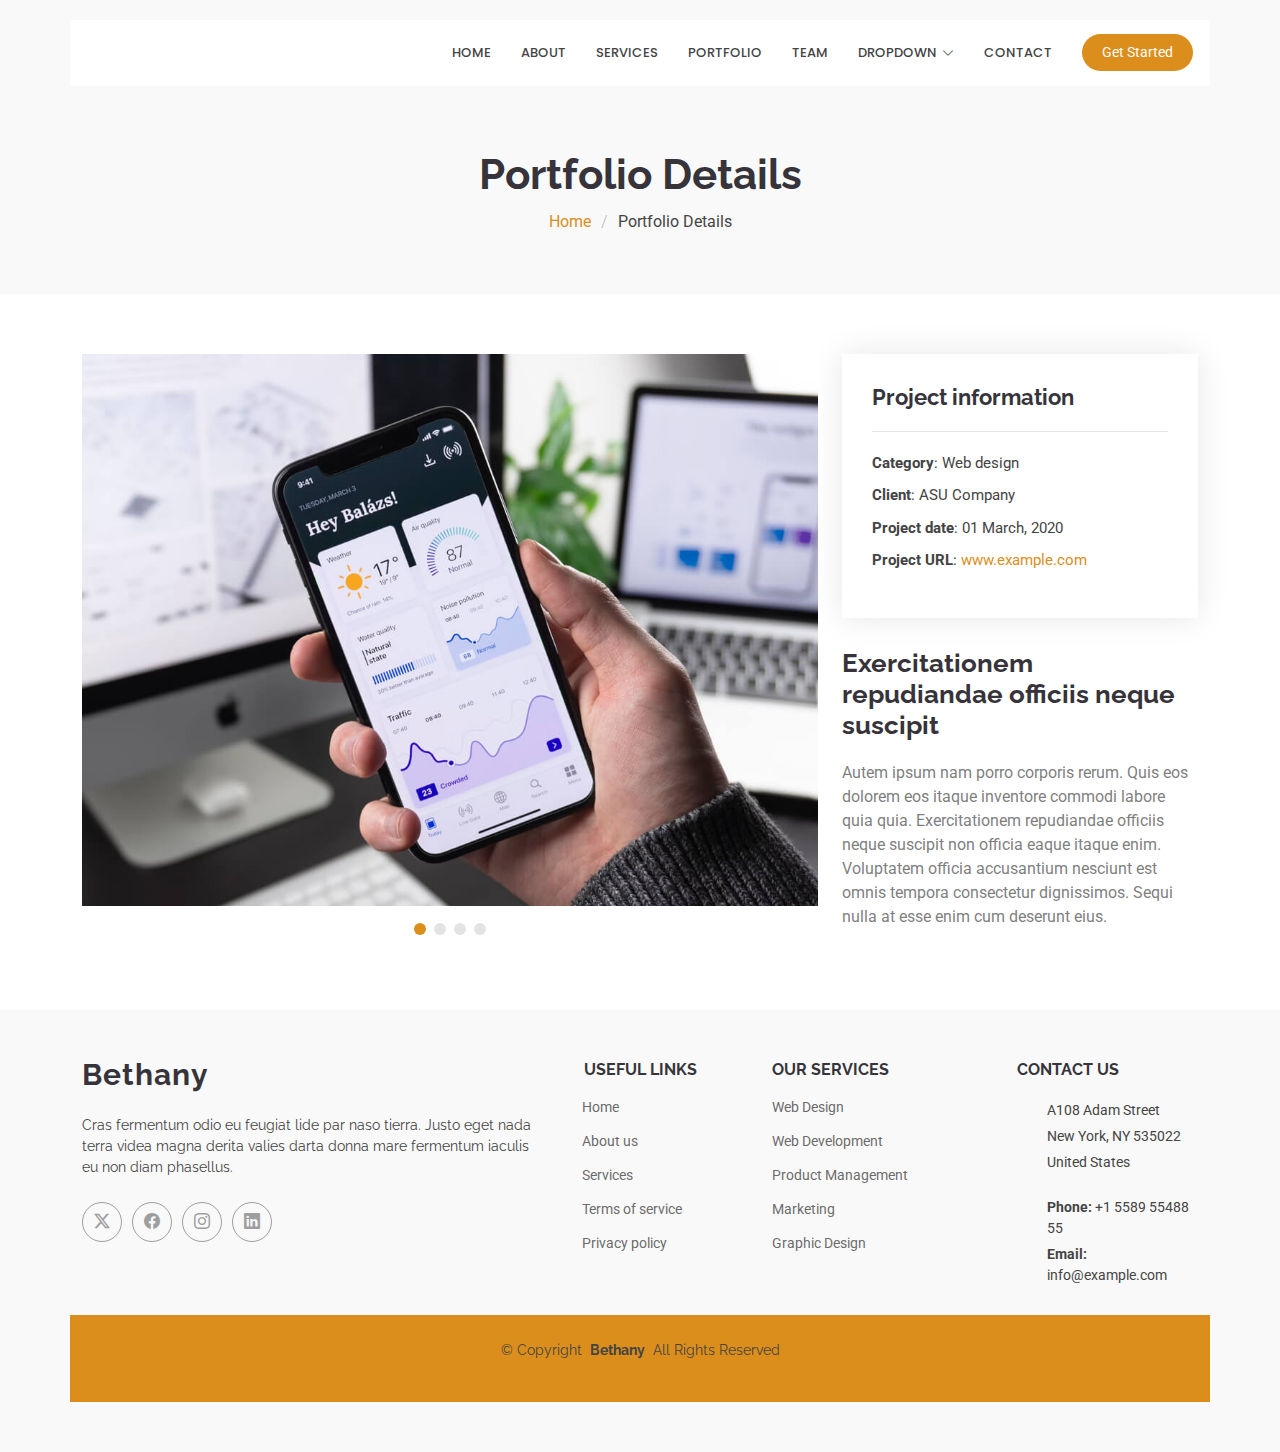
<file: Bethany-pro/portfolio-details.html>
<!DOCTYPE html>
<html lang="en">

<head>
  <meta charset="utf-8">
  <meta content="width=device-width, initial-scale=1.0" name="viewport">
  <title>Portfolio Details - Bethany Bootstrap Template</title>
  <meta name="description" content="">
  <meta name="keywords" content="">

  <!-- Favicons -->
  <link href="assets/img/favicon.png" rel="icon">
  <link href="assets/img/apple-touch-icon.png" rel="apple-touch-icon">

  <!-- Fonts -->
  <link href="https://fonts.googleapis.com" rel="preconnect">
  <link href="https://fonts.gstatic.com" rel="preconnect" crossorigin>
  <link href="https://fonts.googleapis.com/css2?family=Roboto:ital,wght@0,100;0,300;0,400;0,500;0,700;0,900;1,100;1,300;1,400;1,500;1,700;1,900&family=Poppins:ital,wght@0,100;0,200;0,300;0,400;0,500;0,600;0,700;0,800;0,900;1,100;1,200;1,300;1,400;1,500;1,600;1,700;1,800;1,900&family=Raleway:ital,wght@0,100;0,200;0,300;0,400;0,500;0,600;0,700;0,800;0,900;1,100;1,200;1,300;1,400;1,500;1,600;1,700;1,800;1,900&display=swap" rel="stylesheet">

  <!-- Vendor CSS Files -->
  <link href="assets/vendor/bootstrap/css/bootstrap.min.css" rel="stylesheet">
  <link href="assets/vendor/bootstrap-icons/bootstrap-icons.css" rel="stylesheet">
  <link href="assets/vendor/aos/aos.css" rel="stylesheet">
  <link href="assets/vendor/glightbox/css/glightbox.min.css" rel="stylesheet">
  <link href="assets/vendor/swiper/swiper-bundle.min.css" rel="stylesheet">

  <!-- Main CSS File -->
  <link href="assets/css/main.css" rel="stylesheet">

  <!-- =======================================================
  * Template Name: Bethany
  * Template URL: https://bootstrapmade.com/bethany-free-onepage-bootstrap-theme/
  * Updated: Aug 07 2024 with Bootstrap v5.3.3
  * Author: BootstrapMade.com
  * License: https://bootstrapmade.com/license/
  ======================================================== -->
</head>

<body class="portfolio-details-page">

  <header id="header" class="header d-flex align-items-center fixed-top">
    <div class="header-container container-fluid container-xl position-relative d-flex align-items-center justify-content-end">

      <a href="index.html" class="logo d-flex align-items-center me-auto">
        <!-- Uncomment the line below if you also wish to use an image logo -->
        <!-- <img src="assets/img/logo.png" alt=""> -->
        <h1 class="sitename">Bethany</h1>
      </a>

      <nav id="navmenu" class="navmenu">
        <ul>
          <li><a href="#hero">Home</a></li>
          <li><a href="#about">About</a></li>
          <li><a href="#services">Services</a></li>
          <li><a href="#portfolio">Portfolio</a></li>
          <li><a href="#team">Team</a></li>
          <li class="dropdown"><a href="#"><span>Dropdown</span> <i class="bi bi-chevron-down toggle-dropdown"></i></a>
            <ul>
              <li><a href="#">Dropdown 1</a></li>
              <li class="dropdown"><a href="#"><span>Deep Dropdown</span> <i class="bi bi-chevron-down toggle-dropdown"></i></a>
                <ul>
                  <li><a href="#">Deep Dropdown 1</a></li>
                  <li><a href="#">Deep Dropdown 2</a></li>
                  <li><a href="#">Deep Dropdown 3</a></li>
                  <li><a href="#">Deep Dropdown 4</a></li>
                  <li><a href="#">Deep Dropdown 5</a></li>
                </ul>
              </li>
              <li><a href="#">Dropdown 2</a></li>
              <li><a href="#">Dropdown 3</a></li>
              <li><a href="#">Dropdown 4</a></li>
            </ul>
          </li>
          <li><a href="#contact">Contact</a></li>
        </ul>
        <i class="mobile-nav-toggle d-xl-none bi bi-list"></i>
      </nav>

      <a class="btn-getstarted" href="index.html#about">Get Started</a>

    </div>
  </header>

  <main class="main">

    <!-- Page Title -->
    <div class="page-title light-background">
      <div class="container">
        <h1>Portfolio Details</h1>
        <nav class="breadcrumbs">
          <ol>
            <li><a href="index.html">Home</a></li>
            <li class="current">Portfolio Details</li>
          </ol>
        </nav>
      </div>
    </div><!-- End Page Title -->

    <!-- Portfolio Details Section -->
    <section id="portfolio-details" class="portfolio-details section">

      <div class="container" data-aos="fade-up" data-aos-delay="100">

        <div class="row gy-4">

          <div class="col-lg-8">
            <div class="portfolio-details-slider swiper init-swiper">

              <script type="application/json" class="swiper-config">
                {
                  "loop": true,
                  "speed": 600,
                  "autoplay": {
                    "delay": 5000
                  },
                  "slidesPerView": "auto",
                  "pagination": {
                    "el": ".swiper-pagination",
                    "type": "bullets",
                    "clickable": true
                  }
                }
              </script>

              <div class="swiper-wrapper align-items-center">

                <div class="swiper-slide">
                  <img src="assets/img/portfolio/app-1.jpg" alt="">
                </div>

                <div class="swiper-slide">
                  <img src="assets/img/portfolio/product-1.jpg" alt="">
                </div>

                <div class="swiper-slide">
                  <img src="assets/img/portfolio/branding-1.jpg" alt="">
                </div>

                <div class="swiper-slide">
                  <img src="assets/img/portfolio/books-1.jpg" alt="">
                </div>

              </div>
              <div class="swiper-pagination"></div>
            </div>
          </div>

          <div class="col-lg-4">
            <div class="portfolio-info" data-aos="fade-up" data-aos-delay="200">
              <h3>Project information</h3>
              <ul>
                <li><strong>Category</strong>: Web design</li>
                <li><strong>Client</strong>: ASU Company</li>
                <li><strong>Project date</strong>: 01 March, 2020</li>
                <li><strong>Project URL</strong>: <a href="#">www.example.com</a></li>
              </ul>
            </div>
            <div class="portfolio-description" data-aos="fade-up" data-aos-delay="300">
              <h2>Exercitationem repudiandae officiis neque suscipit</h2>
              <p>
                Autem ipsum nam porro corporis rerum. Quis eos dolorem eos itaque inventore commodi labore quia quia. Exercitationem repudiandae officiis neque suscipit non officia eaque itaque enim. Voluptatem officia accusantium nesciunt est omnis tempora consectetur dignissimos. Sequi nulla at esse enim cum deserunt eius.
              </p>
            </div>
          </div>

        </div>

      </div>

    </section><!-- /Portfolio Details Section -->

  </main>

  <footer id="footer" class="footer light-background">

    <div class="container footer-top">
      <div class="row gy-4">
        <div class="col-lg-5 col-md-12 footer-about">
          <a href="index.html" class="logo d-flex align-items-center">
            <span class="sitename">Bethany</span>
          </a>
          <p>Cras fermentum odio eu feugiat lide par naso tierra. Justo eget nada terra videa magna derita valies darta donna mare fermentum iaculis eu non diam phasellus.</p>
          <div class="social-links d-flex mt-4">
            <a href=""><i class="bi bi-twitter-x"></i></a>
            <a href=""><i class="bi bi-facebook"></i></a>
            <a href=""><i class="bi bi-instagram"></i></a>
            <a href=""><i class="bi bi-linkedin"></i></a>
          </div>
        </div>

        <div class="col-lg-2 col-6 footer-links">
          <h4>Useful Links</h4>
          <ul>
            <li><a href="#">Home</a></li>
            <li><a href="#">About us</a></li>
            <li><a href="#">Services</a></li>
            <li><a href="#">Terms of service</a></li>
            <li><a href="#">Privacy policy</a></li>
          </ul>
        </div>

        <div class="col-lg-2 col-6 footer-links">
          <h4>Our Services</h4>
          <ul>
            <li><a href="#">Web Design</a></li>
            <li><a href="#">Web Development</a></li>
            <li><a href="#">Product Management</a></li>
            <li><a href="#">Marketing</a></li>
            <li><a href="#">Graphic Design</a></li>
          </ul>
        </div>

        <div class="col-lg-3 col-md-12 footer-contact text-center text-md-start">
          <h4>Contact Us</h4>
          <p>A108 Adam Street</p>
          <p>New York, NY 535022</p>
          <p>United States</p>
          <p class="mt-4"><strong>Phone:</strong> <span>+1 5589 55488 55</span></p>
          <p><strong>Email:</strong> <span>info@example.com</span></p>
        </div>

      </div>
    </div>

    <div class="container copyright text-center mt-4">
      <p>© <span>Copyright</span> <strong class="px-1 sitename">Bethany</strong> <span>All Rights Reserved</span></p>
    </div>

  </footer>

  <!-- Scroll Top -->
  <a href="#" id="scroll-top" class="scroll-top d-flex align-items-center justify-content-center"><i class="bi bi-arrow-up-short"></i></a>

  <!-- Preloader -->
  <div id="preloader"></div>

  <!-- Vendor JS Files -->
  <script src="assets/vendor/bootstrap/js/bootstrap.bundle.min.js"></script>
  <script src="assets/vendor/php-email-form/validate.js"></script>
  <script src="assets/vendor/aos/aos.js"></script>
  <script src="assets/vendor/glightbox/js/glightbox.min.js"></script>
  <script src="assets/vendor/purecounter/purecounter_vanilla.js"></script>
  <script src="assets/vendor/imagesloaded/imagesloaded.pkgd.min.js"></script>
  <script src="assets/vendor/isotope-layout/isotope.pkgd.min.js"></script>
  <script src="assets/vendor/swiper/swiper-bundle.min.js"></script>

  <!-- Main JS File -->
  <script src="assets/js/main.js"></script>

</body>

</html>
</file>
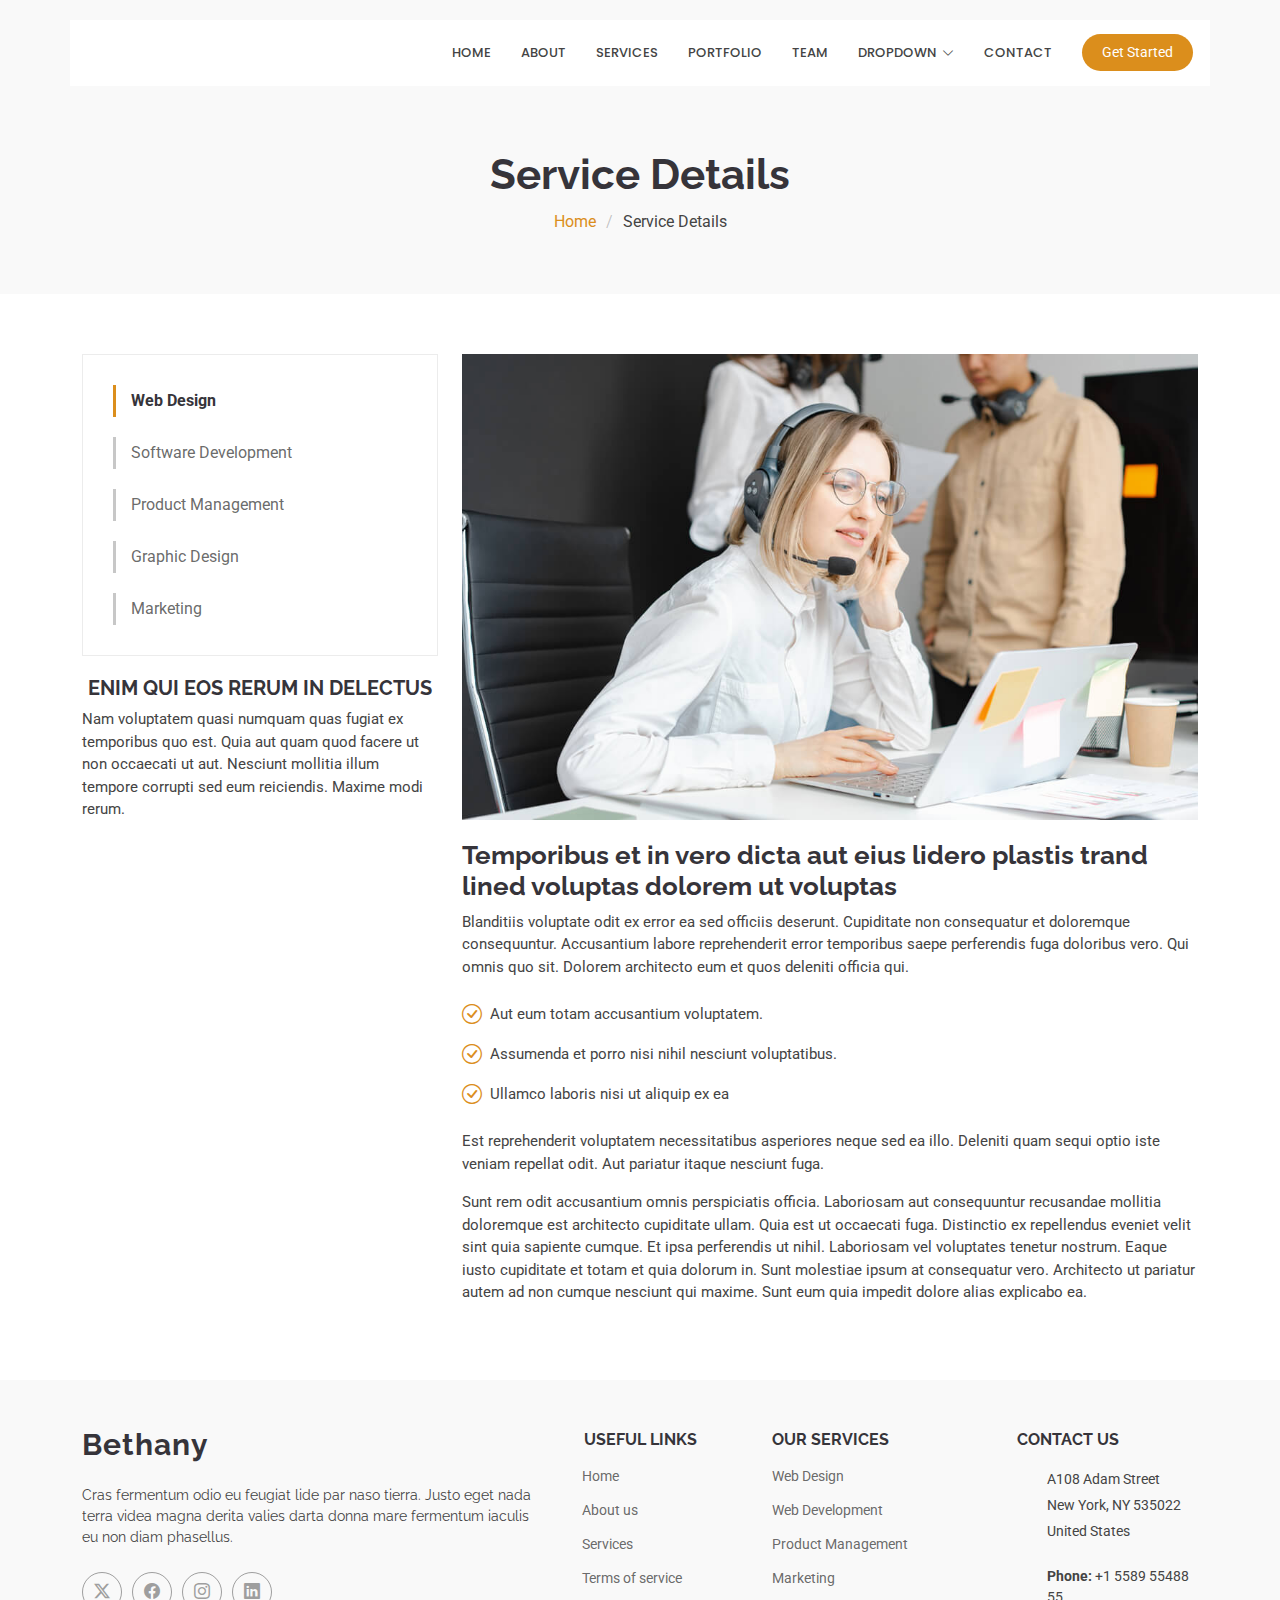
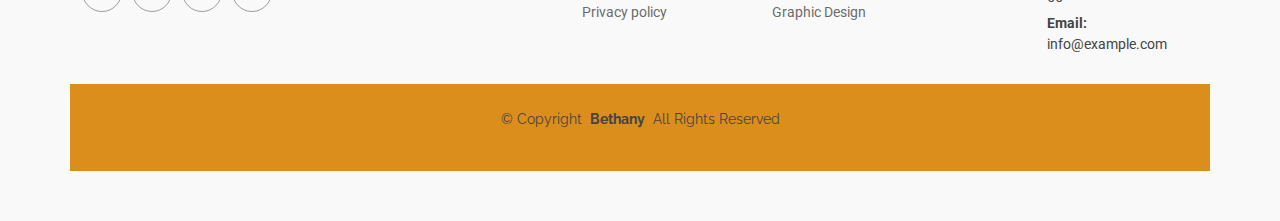
<file: Bethany-pro/service-details.html>
<!DOCTYPE html>
<html lang="en">

<head>
  <meta charset="utf-8">
  <meta content="width=device-width, initial-scale=1.0" name="viewport">
  <title>Service Details - Bethany Bootstrap Template</title>
  <meta name="description" content="">
  <meta name="keywords" content="">

  <!-- Favicons -->
  <link href="assets/img/favicon.png" rel="icon">
  <link href="assets/img/apple-touch-icon.png" rel="apple-touch-icon">

  <!-- Fonts -->
  <link href="https://fonts.googleapis.com" rel="preconnect">
  <link href="https://fonts.gstatic.com" rel="preconnect" crossorigin>
  <link href="https://fonts.googleapis.com/css2?family=Roboto:ital,wght@0,100;0,300;0,400;0,500;0,700;0,900;1,100;1,300;1,400;1,500;1,700;1,900&family=Poppins:ital,wght@0,100;0,200;0,300;0,400;0,500;0,600;0,700;0,800;0,900;1,100;1,200;1,300;1,400;1,500;1,600;1,700;1,800;1,900&family=Raleway:ital,wght@0,100;0,200;0,300;0,400;0,500;0,600;0,700;0,800;0,900;1,100;1,200;1,300;1,400;1,500;1,600;1,700;1,800;1,900&display=swap" rel="stylesheet">

  <!-- Vendor CSS Files -->
  <link href="assets/vendor/bootstrap/css/bootstrap.min.css" rel="stylesheet">
  <link href="assets/vendor/bootstrap-icons/bootstrap-icons.css" rel="stylesheet">
  <link href="assets/vendor/aos/aos.css" rel="stylesheet">
  <link href="assets/vendor/glightbox/css/glightbox.min.css" rel="stylesheet">
  <link href="assets/vendor/swiper/swiper-bundle.min.css" rel="stylesheet">

  <!-- Main CSS File -->
  <link href="assets/css/main.css" rel="stylesheet">

  <!-- =======================================================
  * Template Name: Bethany
  * Template URL: https://bootstrapmade.com/bethany-free-onepage-bootstrap-theme/
  * Updated: Aug 07 2024 with Bootstrap v5.3.3
  * Author: BootstrapMade.com
  * License: https://bootstrapmade.com/license/
  ======================================================== -->
</head>

<body class="service-details-page">

  <header id="header" class="header d-flex align-items-center fixed-top">
    <div class="header-container container-fluid container-xl position-relative d-flex align-items-center justify-content-end">

      <a href="index.html" class="logo d-flex align-items-center me-auto">
        <!-- Uncomment the line below if you also wish to use an image logo -->
        <!-- <img src="assets/img/logo.png" alt=""> -->
        <h1 class="sitename">Bethany</h1>
      </a>

      <nav id="navmenu" class="navmenu">
        <ul>
          <li><a href="#hero">Home</a></li>
          <li><a href="#about">About</a></li>
          <li><a href="#services">Services</a></li>
          <li><a href="#portfolio">Portfolio</a></li>
          <li><a href="#team">Team</a></li>
          <li class="dropdown"><a href="#"><span>Dropdown</span> <i class="bi bi-chevron-down toggle-dropdown"></i></a>
            <ul>
              <li><a href="#">Dropdown 1</a></li>
              <li class="dropdown"><a href="#"><span>Deep Dropdown</span> <i class="bi bi-chevron-down toggle-dropdown"></i></a>
                <ul>
                  <li><a href="#">Deep Dropdown 1</a></li>
                  <li><a href="#">Deep Dropdown 2</a></li>
                  <li><a href="#">Deep Dropdown 3</a></li>
                  <li><a href="#">Deep Dropdown 4</a></li>
                  <li><a href="#">Deep Dropdown 5</a></li>
                </ul>
              </li>
              <li><a href="#">Dropdown 2</a></li>
              <li><a href="#">Dropdown 3</a></li>
              <li><a href="#">Dropdown 4</a></li>
            </ul>
          </li>
          <li><a href="#contact">Contact</a></li>
        </ul>
        <i class="mobile-nav-toggle d-xl-none bi bi-list"></i>
      </nav>

      <a class="btn-getstarted" href="index.html#about">Get Started</a>

    </div>
  </header>

  <main class="main">

    <!-- Page Title -->
    <div class="page-title light-background">
      <div class="container">
        <h1>Service Details</h1>
        <nav class="breadcrumbs">
          <ol>
            <li><a href="index.html">Home</a></li>
            <li class="current">Service Details</li>
          </ol>
        </nav>
      </div>
    </div><!-- End Page Title -->

    <!-- Service Details Section -->
    <section id="service-details" class="service-details section">

      <div class="container">

        <div class="row gy-4">

          <div class="col-lg-4" data-aos="fade-up" data-aos-delay="100">
            <div class="services-list">
              <a href="#" class="active">Web Design</a>
              <a href="#">Software Development</a>
              <a href="#">Product Management</a>
              <a href="#">Graphic Design</a>
              <a href="#">Marketing</a>
            </div>

            <h4>Enim qui eos rerum in delectus</h4>
            <p>Nam voluptatem quasi numquam quas fugiat ex temporibus quo est. Quia aut quam quod facere ut non occaecati ut aut. Nesciunt mollitia illum tempore corrupti sed eum reiciendis. Maxime modi rerum.</p>
          </div>

          <div class="col-lg-8" data-aos="fade-up" data-aos-delay="200">
            <img src="assets/img/services.jpg" alt="" class="img-fluid services-img">
            <h3>Temporibus et in vero dicta aut eius lidero plastis trand lined voluptas dolorem ut voluptas</h3>
            <p>
              Blanditiis voluptate odit ex error ea sed officiis deserunt. Cupiditate non consequatur et doloremque consequuntur. Accusantium labore reprehenderit error temporibus saepe perferendis fuga doloribus vero. Qui omnis quo sit. Dolorem architecto eum et quos deleniti officia qui.
            </p>
            <ul>
              <li><i class="bi bi-check-circle"></i> <span>Aut eum totam accusantium voluptatem.</span></li>
              <li><i class="bi bi-check-circle"></i> <span>Assumenda et porro nisi nihil nesciunt voluptatibus.</span></li>
              <li><i class="bi bi-check-circle"></i> <span>Ullamco laboris nisi ut aliquip ex ea</span></li>
            </ul>
            <p>
              Est reprehenderit voluptatem necessitatibus asperiores neque sed ea illo. Deleniti quam sequi optio iste veniam repellat odit. Aut pariatur itaque nesciunt fuga.
            </p>
            <p>
              Sunt rem odit accusantium omnis perspiciatis officia. Laboriosam aut consequuntur recusandae mollitia doloremque est architecto cupiditate ullam. Quia est ut occaecati fuga. Distinctio ex repellendus eveniet velit sint quia sapiente cumque. Et ipsa perferendis ut nihil. Laboriosam vel voluptates tenetur nostrum. Eaque iusto cupiditate et totam et quia dolorum in. Sunt molestiae ipsum at consequatur vero. Architecto ut pariatur autem ad non cumque nesciunt qui maxime. Sunt eum quia impedit dolore alias explicabo ea.
            </p>
          </div>

        </div>

      </div>

    </section><!-- /Service Details Section -->

  </main>

  <footer id="footer" class="footer light-background">

    <div class="container footer-top">
      <div class="row gy-4">
        <div class="col-lg-5 col-md-12 footer-about">
          <a href="index.html" class="logo d-flex align-items-center">
            <span class="sitename">Bethany</span>
          </a>
          <p>Cras fermentum odio eu feugiat lide par naso tierra. Justo eget nada terra videa magna derita valies darta donna mare fermentum iaculis eu non diam phasellus.</p>
          <div class="social-links d-flex mt-4">
            <a href=""><i class="bi bi-twitter-x"></i></a>
            <a href=""><i class="bi bi-facebook"></i></a>
            <a href=""><i class="bi bi-instagram"></i></a>
            <a href=""><i class="bi bi-linkedin"></i></a>
          </div>
        </div>

        <div class="col-lg-2 col-6 footer-links">
          <h4>Useful Links</h4>
          <ul>
            <li><a href="#">Home</a></li>
            <li><a href="#">About us</a></li>
            <li><a href="#">Services</a></li>
            <li><a href="#">Terms of service</a></li>
            <li><a href="#">Privacy policy</a></li>
          </ul>
        </div>

        <div class="col-lg-2 col-6 footer-links">
          <h4>Our Services</h4>
          <ul>
            <li><a href="#">Web Design</a></li>
            <li><a href="#">Web Development</a></li>
            <li><a href="#">Product Management</a></li>
            <li><a href="#">Marketing</a></li>
            <li><a href="#">Graphic Design</a></li>
          </ul>
        </div>

        <div class="col-lg-3 col-md-12 footer-contact text-center text-md-start">
          <h4>Contact Us</h4>
          <p>A108 Adam Street</p>
          <p>New York, NY 535022</p>
          <p>United States</p>
          <p class="mt-4"><strong>Phone:</strong> <span>+1 5589 55488 55</span></p>
          <p><strong>Email:</strong> <span>info@example.com</span></p>
        </div>

      </div>
    </div>

    <div class="container copyright text-center mt-4">
      <p>© <span>Copyright</span> <strong class="px-1 sitename">Bethany</strong> <span>All Rights Reserved</span></p>
    </div>

  </footer>

  <!-- Scroll Top -->
  <a href="#" id="scroll-top" class="scroll-top d-flex align-items-center justify-content-center"><i class="bi bi-arrow-up-short"></i></a>

  <!-- Preloader -->
  <div id="preloader"></div>

  <!-- Vendor JS Files -->
  <script src="assets/vendor/bootstrap/js/bootstrap.bundle.min.js"></script>
  <script src="assets/vendor/php-email-form/validate.js"></script>
  <script src="assets/vendor/aos/aos.js"></script>
  <script src="assets/vendor/glightbox/js/glightbox.min.js"></script>
  <script src="assets/vendor/purecounter/purecounter_vanilla.js"></script>
  <script src="assets/vendor/imagesloaded/imagesloaded.pkgd.min.js"></script>
  <script src="assets/vendor/isotope-layout/isotope.pkgd.min.js"></script>
  <script src="assets/vendor/swiper/swiper-bundle.min.js"></script>

  <!-- Main JS File -->
  <script src="assets/js/main.js"></script>

</body>

</html>
</file>
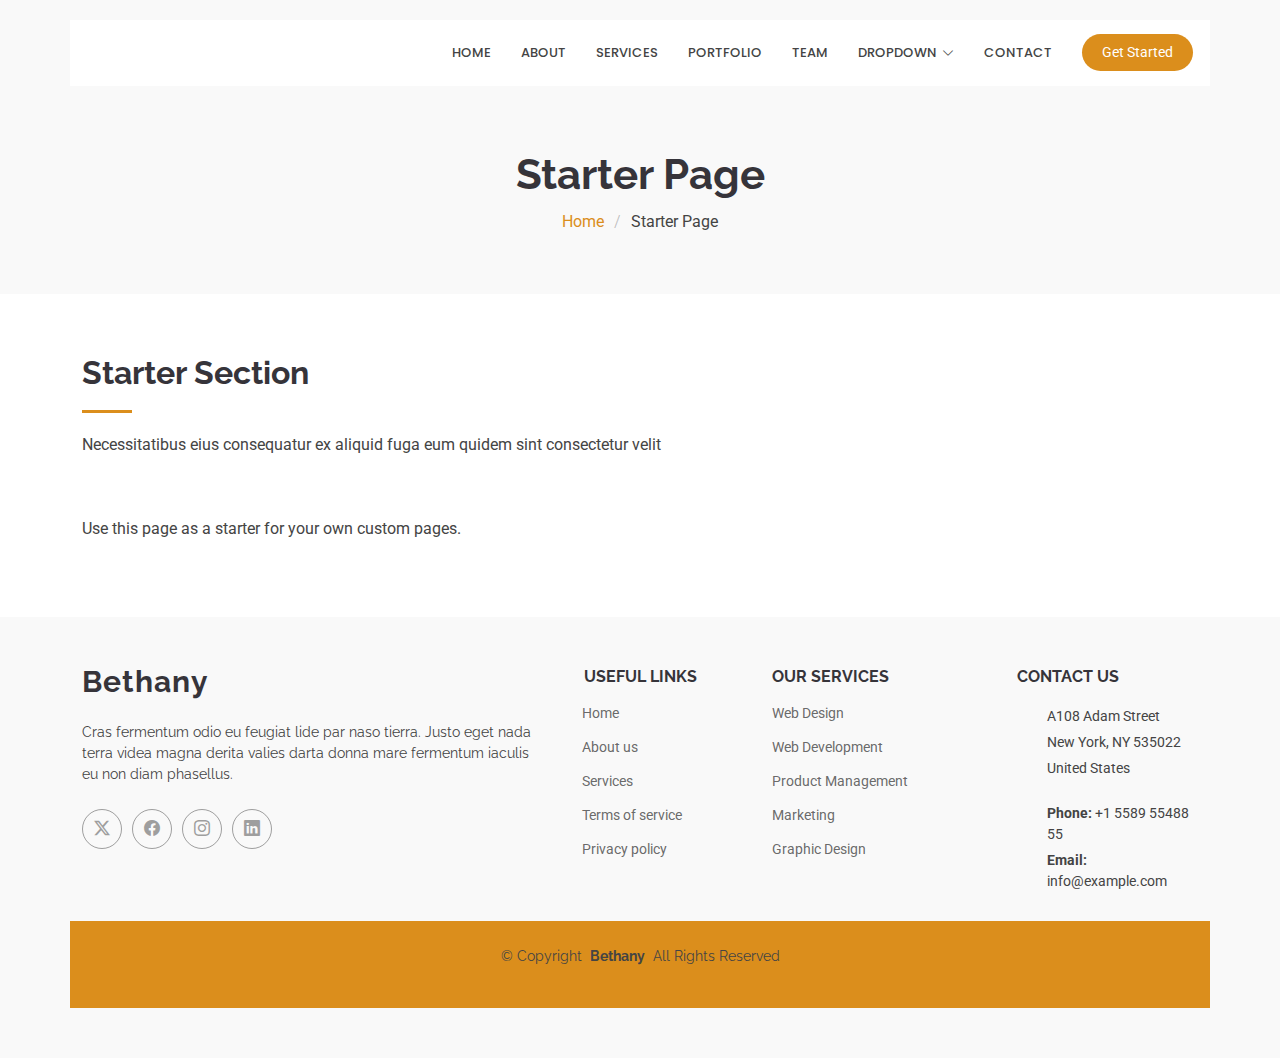
<file: Bethany-pro/starter-page.html>
<!DOCTYPE html>
<html lang="en">

<head>
  <meta charset="utf-8">
  <meta content="width=device-width, initial-scale=1.0" name="viewport">
  <title>Starter Page - Bethany Bootstrap Template</title>
  <meta name="description" content="">
  <meta name="keywords" content="">

  <!-- Favicons -->
  <link href="assets/img/favicon.png" rel="icon">
  <link href="assets/img/apple-touch-icon.png" rel="apple-touch-icon">

  <!-- Fonts -->
  <link href="https://fonts.googleapis.com" rel="preconnect">
  <link href="https://fonts.gstatic.com" rel="preconnect" crossorigin>
  <link href="https://fonts.googleapis.com/css2?family=Roboto:ital,wght@0,100;0,300;0,400;0,500;0,700;0,900;1,100;1,300;1,400;1,500;1,700;1,900&family=Poppins:ital,wght@0,100;0,200;0,300;0,400;0,500;0,600;0,700;0,800;0,900;1,100;1,200;1,300;1,400;1,500;1,600;1,700;1,800;1,900&family=Raleway:ital,wght@0,100;0,200;0,300;0,400;0,500;0,600;0,700;0,800;0,900;1,100;1,200;1,300;1,400;1,500;1,600;1,700;1,800;1,900&display=swap" rel="stylesheet">

  <!-- Vendor CSS Files -->
  <link href="assets/vendor/bootstrap/css/bootstrap.min.css" rel="stylesheet">
  <link href="assets/vendor/bootstrap-icons/bootstrap-icons.css" rel="stylesheet">
  <link href="assets/vendor/aos/aos.css" rel="stylesheet">
  <link href="assets/vendor/glightbox/css/glightbox.min.css" rel="stylesheet">
  <link href="assets/vendor/swiper/swiper-bundle.min.css" rel="stylesheet">

  <!-- Main CSS File -->
  <link href="assets/css/main.css" rel="stylesheet">

  <!-- =======================================================
  * Template Name: Bethany
  * Template URL: https://bootstrapmade.com/bethany-free-onepage-bootstrap-theme/
  * Updated: Aug 07 2024 with Bootstrap v5.3.3
  * Author: BootstrapMade.com
  * License: https://bootstrapmade.com/license/
  ======================================================== -->
</head>

<body class="starter-page-page">

  <header id="header" class="header d-flex align-items-center fixed-top">
    <div class="header-container container-fluid container-xl position-relative d-flex align-items-center justify-content-end">

      <a href="index.html" class="logo d-flex align-items-center me-auto">
        <!-- Uncomment the line below if you also wish to use an image logo -->
        <!-- <img src="assets/img/logo.png" alt=""> -->
        <h1 class="sitename">Bethany</h1>
      </a>

      <nav id="navmenu" class="navmenu">
        <ul>
          <li><a href="#hero">Home</a></li>
          <li><a href="#about">About</a></li>
          <li><a href="#services">Services</a></li>
          <li><a href="#portfolio">Portfolio</a></li>
          <li><a href="#team">Team</a></li>
          <li class="dropdown"><a href="#"><span>Dropdown</span> <i class="bi bi-chevron-down toggle-dropdown"></i></a>
            <ul>
              <li><a href="#">Dropdown 1</a></li>
              <li class="dropdown"><a href="#"><span>Deep Dropdown</span> <i class="bi bi-chevron-down toggle-dropdown"></i></a>
                <ul>
                  <li><a href="#">Deep Dropdown 1</a></li>
                  <li><a href="#">Deep Dropdown 2</a></li>
                  <li><a href="#">Deep Dropdown 3</a></li>
                  <li><a href="#">Deep Dropdown 4</a></li>
                  <li><a href="#">Deep Dropdown 5</a></li>
                </ul>
              </li>
              <li><a href="#">Dropdown 2</a></li>
              <li><a href="#">Dropdown 3</a></li>
              <li><a href="#">Dropdown 4</a></li>
            </ul>
          </li>
          <li><a href="#contact">Contact</a></li>
        </ul>
        <i class="mobile-nav-toggle d-xl-none bi bi-list"></i>
      </nav>

      <a class="btn-getstarted" href="index.html#about">Get Started</a>

    </div>
  </header>

  <main class="main">

    <!-- Page Title -->
    <div class="page-title light-background">
      <div class="container">
        <h1>Starter Page</h1>
        <nav class="breadcrumbs">
          <ol>
            <li><a href="index.html">Home</a></li>
            <li class="current">Starter Page</li>
          </ol>
        </nav>
      </div>
    </div><!-- End Page Title -->

    <!-- Starter Section Section -->
    <section id="starter-section" class="starter-section section">

      <!-- Section Title -->
      <div class="container section-title" data-aos="fade-up">
        <h2>Starter Section</h2>
        <p>Necessitatibus eius consequatur ex aliquid fuga eum quidem sint consectetur velit</p>
      </div><!-- End Section Title -->

      <div class="container" data-aos="fade-up">
        <p>Use this page as a starter for your own custom pages.</p>
      </div>

    </section><!-- /Starter Section Section -->

  </main>

  <footer id="footer" class="footer light-background">

    <div class="container footer-top">
      <div class="row gy-4">
        <div class="col-lg-5 col-md-12 footer-about">
          <a href="index.html" class="logo d-flex align-items-center">
            <span class="sitename">Bethany</span>
          </a>
          <p>Cras fermentum odio eu feugiat lide par naso tierra. Justo eget nada terra videa magna derita valies darta donna mare fermentum iaculis eu non diam phasellus.</p>
          <div class="social-links d-flex mt-4">
            <a href=""><i class="bi bi-twitter-x"></i></a>
            <a href=""><i class="bi bi-facebook"></i></a>
            <a href=""><i class="bi bi-instagram"></i></a>
            <a href=""><i class="bi bi-linkedin"></i></a>
          </div>
        </div>

        <div class="col-lg-2 col-6 footer-links">
          <h4>Useful Links</h4>
          <ul>
            <li><a href="#">Home</a></li>
            <li><a href="#">About us</a></li>
            <li><a href="#">Services</a></li>
            <li><a href="#">Terms of service</a></li>
            <li><a href="#">Privacy policy</a></li>
          </ul>
        </div>

        <div class="col-lg-2 col-6 footer-links">
          <h4>Our Services</h4>
          <ul>
            <li><a href="#">Web Design</a></li>
            <li><a href="#">Web Development</a></li>
            <li><a href="#">Product Management</a></li>
            <li><a href="#">Marketing</a></li>
            <li><a href="#">Graphic Design</a></li>
          </ul>
        </div>

        <div class="col-lg-3 col-md-12 footer-contact text-center text-md-start">
          <h4>Contact Us</h4>
          <p>A108 Adam Street</p>
          <p>New York, NY 535022</p>
          <p>United States</p>
          <p class="mt-4"><strong>Phone:</strong> <span>+1 5589 55488 55</span></p>
          <p><strong>Email:</strong> <span>info@example.com</span></p>
        </div>

      </div>
    </div>

    <div class="container copyright text-center mt-4">
      <p>© <span>Copyright</span> <strong class="px-1 sitename">Bethany</strong> <span>All Rights Reserved</span></p>
    </div>

  </footer>

  <!-- Scroll Top -->
  <a href="#" id="scroll-top" class="scroll-top d-flex align-items-center justify-content-center"><i class="bi bi-arrow-up-short"></i></a>

  <!-- Preloader -->
  <div id="preloader"></div>

  <!-- Vendor JS Files -->
  <script src="assets/vendor/bootstrap/js/bootstrap.bundle.min.js"></script>
  <script src="assets/vendor/php-email-form/validate.js"></script>
  <script src="assets/vendor/aos/aos.js"></script>
  <script src="assets/vendor/glightbox/js/glightbox.min.js"></script>
  <script src="assets/vendor/purecounter/purecounter_vanilla.js"></script>
  <script src="assets/vendor/imagesloaded/imagesloaded.pkgd.min.js"></script>
  <script src="assets/vendor/isotope-layout/isotope.pkgd.min.js"></script>
  <script src="assets/vendor/swiper/swiper-bundle.min.js"></script>

  <!-- Main JS File -->
  <script src="assets/js/main.js"></script>

</body>

</html>
</file>
<file: assets/css/main.css>
/**
* Template Name: Bethany
* Template URL: https://bootstrapmade.com/bethany-free-onepage-bootstrap-theme/
* Updated: Aug 07 2024 with Bootstrap v5.3.3
* Author: BootstrapMade.com
* License: https://bootstrapmade.com/license/
*/

/*--------------------------------------------------------------
# Font & Color Variables
# Help: https://bootstrapmade.com/color-system/
--------------------------------------------------------------*/
/* Fonts */
:root {
  --default-font: "Roboto",  system-ui, -apple-system, "Segoe UI", Roboto, "Helvetica Neue", Arial, "Noto Sans", "Liberation Sans", sans-serif, "Apple Color Emoji", "Segoe UI Emoji", "Segoe UI Symbol", "Noto Color Emoji";
  --heading-font: "Raleway",  sans-serif;
  --nav-font: "Poppins",  sans-serif;
}

/* Global Colors - The following color variables are used throughout the website. Updating them here will change the color scheme of the entire website */
:root { 
  --background-color: #ffffff; /* Background color for the entire website, including individual sections */
  --default-color: #444444; /* Default color used for the majority of the text content across the entire website */
  --heading-color: #36343a; /* Color for headings, subheadings and title throughout the website */
  --accent-color: #db8e1c; /* Accent color that represents your brand on the website. It's used for buttons, links, and other elements that need to stand out */
  --surface-color: #ffffff; /* The surface color is used as a background of boxed elements within sections, such as cards, icon boxes, or other elements that require a visual separation from the global background. */
  --contrast-color: #ffffff; /* Contrast color for text, ensuring readability against backgrounds of accent, heading, or default colors. */
}

/* Nav Menu Colors - The following color variables are used specifically for the navigation menu. They are separate from the global colors to allow for more customization options */
:root {
  --nav-color: #444444;  /* The default color of the main navmenu links */
  --nav-hover-color: #db8e1c; /* Applied to main navmenu links when they are hovered over or active */
  --nav-mobile-background-color: #ffffff; /* Used as the background color for mobile navigation menu */
  --nav-dropdown-background-color: #ffffff; /* Used as the background color for dropdown items that appear when hovering over primary navigation items */
  --nav-dropdown-color: #444444; /* Used for navigation links of the dropdown items in the navigation menu. */
  --nav-dropdown-hover-color: #db8e1c; /* Similar to --nav-hover-color, this color is applied to dropdown navigation links when they are hovered over. */
}

/* Color Presets - These classes override global colors when applied to any section or element, providing reuse of the sam color scheme. */

.light-background {
  --background-color: #f9f9f9;
  --surface-color: #ffffff;
}

.dark-background {
  --background-color: #615c5c70;
  --default-color: #ffffff;
  --heading-color: #ffffff;
  --surface-color: #252525;
  --contrast-color: #ffffff;
}

.accent-background {
  --background-color: #db8e1c;
  --default-color: #ffffff;
  --heading-color: #ffffff;
  --accent-color: #ffffff;
  --surface-color: #00cc95;
}

/* Smooth scroll */
:root {
  scroll-behavior: smooth;
}

/*--------------------------------------------------------------
# General Styling & Shared Classes
--------------------------------------------------------------*/
body {
  color: var(--default-color);
  background-color: var(--background-color);
  font-family: var(--default-font);
}

a {
  color: var(--accent-color);
  text-decoration: none;
  transition: 0.3s;
}

a:hover {
  color: color-mix(in srgb, var(--accent-color), transparent 25%);
  text-decoration: none;
}

h1,
h2,
h3,
h4,
h5,
h6 {
  color: var(--heading-color);
  font-family: var(--heading-font);
}

/* Pulsating Play Button
------------------------------*/
.pulsating-play-btn {
  width: 94px;
  height: 94px;
  background: radial-gradient(var(--accent-color) 50%, color-mix(in srgb, var(--accent-color), transparent 75%) 52%);
  border-radius: 50%;
  display: block;
  position: relative;
  overflow: hidden;
}

.pulsating-play-btn:before {
  content: "";
  position: absolute;
  width: 120px;
  height: 120px;
  animation-delay: 0s;
  animation: pulsate-play-btn 2s;
  animation-direction: forwards;
  animation-iteration-count: infinite;
  animation-timing-function: steps;
  opacity: 1;
  border-radius: 50%;
  border: 5px solid color-mix(in srgb, var(--accent-color), transparent 30%);
  top: -15%;
  left: -15%;
  background: rgba(198, 16, 0, 0);
}

.pulsating-play-btn:after {
  content: "";
  position: absolute;
  left: 50%;
  top: 50%;
  transform: translateX(-40%) translateY(-50%);
  width: 0;
  height: 0;
  border-top: 10px solid transparent;
  border-bottom: 10px solid transparent;
  border-left: 15px solid #fff;
  z-index: 100;
  transition: all 400ms cubic-bezier(0.55, 0.055, 0.675, 0.19);
}

.pulsating-play-btn:hover:before {
  content: "";
  position: absolute;
  left: 50%;
  top: 50%;
  transform: translateX(-40%) translateY(-50%);
  width: 0;
  height: 0;
  border: none;
  border-top: 10px solid transparent;
  border-bottom: 10px solid transparent;
  border-left: 15px solid #fff;
  z-index: 200;
  animation: none;
  border-radius: 0;
}

.pulsating-play-btn:hover:after {
  border-left: 15px solid var(--accent-color);
  transform: scale(20);
}

@keyframes pulsate-play-btn {
  0% {
    transform: scale(0.6, 0.6);
    opacity: 1;
  }

  100% {
    transform: scale(1, 1);
    opacity: 0;
  }
}

/* PHP Email Form Messages
------------------------------*/
.php-email-form .error-message {
  display: none;
  background: #df1529;
  color: #ffffff;
  text-align: left;
  padding: 15px;
  margin-bottom: 24px;
  font-weight: 600;
}

.php-email-form .sent-message {
  display: none;
  color: #ffffff;
  background: #059652;
  text-align: center;
  padding: 15px;
  margin-bottom: 24px;
  font-weight: 600;
}

.php-email-form .loading {
  display: none;
  background: var(--surface-color);
  text-align: center;
  padding: 15px;
  margin-bottom: 24px;
}

.php-email-form .loading:before {
  content: "";
  display: inline-block;
  border-radius: 50%;
  width: 24px;
  height: 24px;
  margin: 0 10px -6px 0;
  border: 3px solid var(--accent-color);
  border-top-color: var(--surface-color);
  animation: php-email-form-loading 1s linear infinite;
}

@keyframes php-email-form-loading {
  0% {
    transform: rotate(0deg);
  }

  100% {
    transform: rotate(360deg);
  }
}

/*--------------------------------------------------------------
# Global Header
--------------------------------------------------------------*/
.header {
  --background-color: #ffffff;
  color: var(--default-color);
  padding: 20px 0;
  transition: all 0.5s;
  z-index: 997;
}

.header .header-container {
  background: linear-gradient(90deg, rgba(255,255,255,1) 0%, rgba(255,255,255,0.4318321078431373) 40%);
  transition: all 0.5s;
  position: relative;
  padding-top: 12px;
  padding-bottom: 12px;
}

.header .logo {
  
  position: absolute;
  inset: 0 auto 0 0;
  padding: 0;
}

.header .logo img {
  max-height: 100px;
  margin-right: 8px;
  padding-left: 20px;
}

.header .logo h1 {
  font-size: 26px;
  margin: 0;
  font-weight: 500;
  color: var(--contrast-color);
}

.header .btn-getstarted,
.header .btn-getstarted:focus {
  color: var(--contrast-color);
  background: var(--accent-color);
  font-size: 14px;
  padding: 8px 20px;
  margin: 0 5px 0 30px;
  border-radius: 50px;
  transition: 0.3s;
}

.header .btn-getstarted:hover,
.header .btn-getstarted:focus:hover {
  color: var(--contrast-color);
  background: color-mix(in srgb, var(--accent-color), transparent 15%);
}

.scrolled .header {
  padding: 0;
  background-color: var(--background-color);
  box-shadow: 0px 0 18px rgba(0, 0, 0, 0.1);
  border-bottom: 1px solid black;
}

@media (max-width: 1200px) {
  .header {
    padding: 0;
  }

  .header .header-container {
    padding: 10px 0;
  }

  .header .logo {
    order: 1;
  }

  .header .btn-getstarted {
    order: 2;
    margin: 0 15px 0 0;
    padding: 6px 15px;
  }

  .header .navmenu {
    order: 3;
  }
}

/*--------------------------------------------------------------
# Navigation Menu
--------------------------------------------------------------*/
/* Navmenu - Desktop */
@media (min-width: 1200px) {
  .navmenu {
    padding: 0;
  }

  .navmenu ul {
    margin: 0;
    padding: 0;
    display: flex;
    list-style: none;
    align-items: center;
  }

  .navmenu li {
    position: relative;
  }

  .navmenu a,
  .navmenu a:focus {
    color: var(--nav-color);
    padding: 18px 15px;
    font-size: 16px;
    text-transform: uppercase;
    font-family: var(--nav-font);
    font-weight: 580;
    display: flex;
    align-items: center;
    justify-content: space-between;
    white-space: nowrap;
    transition: 0.3s;
  }

  .navmenu a i,
  .navmenu a:focus i {
    font-size: 12px;
    line-height: 0;
    margin-left: 5px;
    transition: 0.3s;
  }

  .navmenu li:last-child a {
    padding-right: 0;
  }

  .navmenu li:hover>a,
  .navmenu .active,
  .navmenu .active:focus {
    color: var(--nav-hover-color);
  }

  .navmenu .dropdown ul {
    margin: 0;
    padding: 10px 0;
    background: var(--nav-dropdown-background-color);
    display: block;
    position: absolute;
    visibility: hidden;
    left: 14px;
    top: 130%;
    opacity: 0;
    transition: 0.3s;
    border-radius: 4px;
    z-index: 99;
    box-shadow: 0px 0px 30px rgba(0, 0, 0, 0.1);
  }

  .navmenu .dropdown ul li {
    min-width: 200px;
  }

  .navmenu .dropdown ul a {
    padding: 10px 20px;
    font-size: 15px;
    text-transform: none;
    color: var(--nav-dropdown-color);
  }

  .navmenu .dropdown ul a i {
    font-size: 12px;
  }

  .navmenu .dropdown ul a:hover,
  .navmenu .dropdown ul .active:hover,
  .navmenu .dropdown ul li:hover>a {
    color: var(--nav-dropdown-hover-color);
  }

  .navmenu .dropdown:hover>ul {
    opacity: 1;
    top: 100%;
    visibility: visible;
  }

  .navmenu .dropdown .dropdown ul {
    top: 0;
    left: -90%;
    visibility: hidden;
  }

  .navmenu .dropdown .dropdown:hover>ul {
    opacity: 1;
    top: 0;
    left: -100%;
    visibility: visible;
  }
}

/* Navmenu - Mobile */
@media (max-width: 1199px) {
  .mobile-nav-toggle {
    color: var(--nav-color);
    font-size: 28px;
    line-height: 0;
    margin-right: 10px;
    cursor: pointer;
    transition: color 0.3s;
  }

  .navmenu {
    padding: 0;
    z-index: 9997;
  }

  .navmenu ul {
    display: none;
    list-style: none;
    position: absolute;
    inset: 60px 20px 20px 20px;
    padding: 10px 0;
    margin: 0;
    border-radius: 6px;
    background-color: var(--nav-mobile-background-color);
    overflow-y: auto;
    transition: 0.3s;
    z-index: 9998;
    box-shadow: 0px 0px 30px rgba(0, 0, 0, 0.1);
  }

  .navmenu a,
  .navmenu a:focus {
    color: var(--nav-dropdown-color);
    padding: 10px 20px;
    font-family: var(--nav-font);
    font-size: 17px;
    font-weight: 500;
    display: flex;
    align-items: center;
    justify-content: space-between;
    white-space: nowrap;
    transition: 0.3s;
  }

  .navmenu a i,
  .navmenu a:focus i {
    font-size: 12px;
    line-height: 0;
    margin-left: 5px;
    width: 30px;
    height: 30px;
    display: flex;
    align-items: center;
    justify-content: center;
    border-radius: 50%;
    transition: 0.3s;
    background-color: color-mix(in srgb, var(--accent-color), transparent 90%);
  }

  .navmenu a i:hover,
  .navmenu a:focus i:hover {
    background-color: var(--accent-color);
    color: var(--contrast-color);
  }

  .navmenu a:hover,
  .navmenu .active,
  .navmenu .active:focus {
    color: var(--nav-dropdown-hover-color);
  }

  .navmenu .active i,
  .navmenu .active:focus i {
    background-color: var(--accent-color);
    color: var(--contrast-color);
    transform: rotate(180deg);
  }

  .navmenu .dropdown ul {
    position: static;
    display: none;
    z-index: 99;
    padding: 10px 0;
    margin: 10px 20px;
    background-color: var(--nav-dropdown-background-color);
    border: 1px solid color-mix(in srgb, var(--default-color), transparent 90%);
    box-shadow: none;
    transition: all 0.5s ease-in-out;
  }

  .navmenu .dropdown ul ul {
    background-color: rgba(33, 37, 41, 0.1);
  }

  .navmenu .dropdown>.dropdown-active {
    display: block;
    background-color: rgba(33, 37, 41, 0.03);
  }

  .mobile-nav-active {
    overflow: hidden;
  }

  .mobile-nav-active .mobile-nav-toggle {
    color: #fff;
    position: absolute;
    font-size: 32px;
    top: 15px;
    right: 15px;
    margin-right: 0;
    z-index: 9999;
  }

  .mobile-nav-active .navmenu {
    position: fixed;
    overflow: hidden;
    inset: 0;
    background: rgba(33, 37, 41, 0.8);
    transition: 0.3s;
  }

  .mobile-nav-active .navmenu>ul {
    display: block;
  }
}

/*--------------------------------------------------------------
# Global Footer
--------------------------------------------------------------*/
.footer {
  color: var(--default-color);
  background-color: var(--background-color);
  font-size: 14px;
  padding-bottom: 50px;
  position: relative;
}

.footer .footer-top {
  padding-top: 50px;
}

.footer .footer-about .logo {
  line-height: 1;
  margin-bottom: 25px;
}

.footer .footer-about .logo img {
  max-height: 40px;
  margin-right: 6px;
}

.footer .footer-about .logo span {
  color: var(--heading-color);
  font-size: 30px;
  font-weight: 700;
  letter-spacing: 1px;
  font-family: var(--heading-font);
}

.footer .footer-about p {
  font-size: 14px;
  font-family: var(--heading-font);
}

.footer .social-links a {
  display: flex;
  align-items: center;
  justify-content: center;
  width: 40px;
  height: 40px;
  border-radius: 50%;
  border: 1px solid color-mix(in srgb, var(--default-color), transparent 50%);
  font-size: 16px;
  color: color-mix(in srgb, var(--default-color), transparent 50%);
  margin-right: 10px;
  transition: 0.3s;
}

.footer .social-links a:hover {
  color: var(--accent-color);
  border-color: var(--accent-color);
}

.footer h4 {
  font-size: 16px;
  font-weight: bold;
  position: relative;
  padding-bottom: 12px;
}

.footer .footer-links {
  margin-bottom: 30px;
}

.footer .footer-links ul {
  list-style: none;
  padding: 0 0 0 25px;
  margin: 0;
}

.footer .footer-links ul i {
  padding-right: 2px;
  font-size: 12px;
  line-height: 0;
}

.footer .footer-links ul li {
  padding: 10px 0;
  display: flex;
  align-items: center;
}

.footer .footer-links ul li:first-child {
  padding-top: 0;
}

.footer .footer-links ul a {
  color: color-mix(in srgb, var(--default-color), transparent 20%);
  display: inline-block;
  line-height: 1;
}

.footer .footer-links ul a:hover {
  color: var(--accent-color);
}

.footer .footer-contact p {
  margin-bottom: 5px;
  text-align: left;
  padding-left: 110px;
}

.footer-contact {
  text-align: left;
}

.copyright {
  padding: 25px 0;
  background-color: #db8e1c;
}

.copyright {
  margin-bottom: 0;
  list-style-type: none;
  height: auto;
  font-family: var(--heading-font);
}

.copyright li {
  display: inline-block;
  color: #f9f9f9;
  padding-inline: 100px;
}

.copyright a {
  color: #f9f9f9;
}


.footer .credits {
  margin-top: 6px;
  font-size: 13px;
}

/*--------------------------------------------------------------
# Preloader
--------------------------------------------------------------*/
#preloader {
  position: fixed;
  inset: 0;
  z-index: 999999;
  overflow: hidden;
  background: var(--background-color);
  transition: all 0.6s ease-out;
}

#preloader:before {
  content: "";
  position: fixed;
  top: calc(50% - 30px);
  left: calc(50% - 30px);
  border: 6px solid #ffffff;
  border-color: var(--accent-color) transparent var(--accent-color) transparent;
  border-radius: 50%;
  width: 60px;
  height: 60px;
  animation: animate-preloader 1.5s linear infinite;
}

@keyframes animate-preloader {
  0% {
    transform: rotate(0deg);
  }

  100% {
    transform: rotate(360deg);
  }
}

/*--------------------------------------------------------------
# Scroll Top Button
--------------------------------------------------------------*/
.scroll-top {
  position: fixed;
  visibility: hidden;
  opacity: 0;
  right: 15px;
  bottom: 15px;
  z-index: 99999;
  background-color: var(--accent-color);
  width: 40px;
  height: 40px;
  border-radius: 4px;
  transition: all 0.4s;
}

.scroll-top i {
  font-size: 24px;
  color: var(--contrast-color);
  line-height: 0;
}

.scroll-top:hover {
  background-color: color-mix(in srgb, var(--accent-color), transparent 20%);
  color: var(--contrast-color);
}

.scroll-top.active {
  visibility: visible;
  opacity: 1;
}

/*--------------------------------------------------------------
# Disable aos animation delay on mobile devices
--------------------------------------------------------------*/
@media screen and (max-width: 768px) {
  [data-aos-delay] {
    transition-delay: 0 !important;
  }
}

/*--------------------------------------------------------------
# Global Page Titles & Breadcrumbs
--------------------------------------------------------------*/
.page-title {
  color: var(--default-color);
  background-color: var(--background-color);
  padding: 150px 0 60px 0;
  text-align: center;
  position: relative;
}

.page-title h1 {
  font-size: 42px;
  font-weight: 700;
  margin-bottom: 10px;
}

.page-title .breadcrumbs ol {
  display: flex;
  flex-wrap: wrap;
  list-style: none;
  justify-content: center;
  padding: 0;
  margin: 0;
  font-size: 16px;
  font-weight: 400;
}

.page-title .breadcrumbs ol li+li {
  padding-left: 10px;
}

.page-title .breadcrumbs ol li+li::before {
  content: "/";
  display: inline-block;
  padding-right: 10px;
  color: color-mix(in srgb, var(--default-color), transparent 70%);
}

/*--------------------------------------------------------------
# Global Sections
--------------------------------------------------------------*/
section,
.section {
  color: var(--default-color);
  background-color: var(--background-color);
  padding: 60px 0;
  scroll-margin-top: 65px;
  overflow: clip;
}

@media (max-width: 1199px) {

  section,
  .section {
    scroll-margin-top: 53px;
  }
}

/*--------------------------------------------------------------
# Global Section Titles
--------------------------------------------------------------*/
.section-title {
  padding-bottom: 60px;
  position: relative;
}

.section-title h2 {
  font-size: 32px;
  font-weight: 700;
  margin-bottom: 20px;
  padding-bottom: 20px;
  position: relative;
}

.section-title h2:after {
  content: "";
  position: absolute;
  display: block;
  width: 50px;
  height: 3px;
  background: var(--accent-color);
  left: 0;
  right: 0;
  bottom: 0;
}

.section-title p {
  margin-bottom: 0;
}

/*--------------------------------------------------------------
# Hero Section
--------------------------------------------------------------*/
.hero {
  width: 100%;
  min-height: 75vh;
  position: relative;
  padding: 80px 0;
  display: flex;
  align-items: center;
  justify-content: center;
}

.hero img {
  position: absolute;
  inset: 0;
  display: block;
  width: 100%;
  height: 100%;
  object-fit: cover;
  z-index: 1;
}

.hero:before {
  content: "";
  background: color-mix(in srgb, var(--background-color), transparent 30%);
  position: absolute;
  inset: 0;
  z-index: 2;
}

.hero .container {
  position: relative;
  z-index: 3;
}

.hero h1 {
  margin: 0;
  font-size: 46px;
  font-weight: 700;
}

.hero p {
  margin: 10px 0 0 0;
  font-size: 24px;
  color: var(--heading-color);
}

.hero .btn-get-started {
  color: var(--default-color);
  font-weight: 400;
  font-size: 16px;
  letter-spacing: 1px;
  display: inline-block;
  padding: 8px 40px;
  margin: 30px 0 0 0;
  border-radius: 50px;
  transition: 0.5s;
  border: 2px solid color-mix(in srgb, var(--default-color), transparent 50%);
}

.hero .btn-get-started:hover {
  color: var(--contrast-color);
  background: var(--accent-color);
  border-color: var(--accent-color);
}

@media (max-width: 768px) {
  .hero h2 {
    font-size: 32px;
  }

  .hero p {
    font-size: 18px;
  }
}

/*--------------------------------------------------------------
# Clients Section
--------------------------------------------------------------*/
.clients {
  padding: 10px 0;
}

.clients .client-logo {
  display: flex;
  justify-content: center;
  align-items: center;
  overflow: hidden;
}

.clients .client-logo img {
  padding: 20px 40px;
  max-width: 90%;
  transition: 0.3s;
  opacity: 0.5;
  filter: grayscale(100);
}

.clients .client-logo img:hover {
  filter: none;
  opacity: 1;
}

@media (max-width: 640px) {
  .clients .client-logo img {
    padding: 20px;
  }
}

/*--------------------------------------------------------------
# About Section
--------------------------------------------------------------*/
.about .content h3 {
  font-size: 24px;
  font-weight: 700;
}

.about .content ul {
  list-style: none;
  padding: 0;
}

.about .content ul li {
  display: flex;
  align-items: flex-start;
  margin-top: 40px;
}

.about .content ul i {
  flex-shrink: 0;
  font-size: 48px;
  color: var(--accent-color);
  margin-right: 20px;
  line-height: 0;
}

.about .content ul h5 {
  font-size: 18px;
  font-weight: 700;
}

.about .content ul p {
  font-size: 15px;
}

.about .content p:last-child {
  margin-bottom: 0;
}

.about .pulsating-play-btn {
  position: absolute;
  left: calc(50% - 47px);
  top: calc(50% - 47px);
}

/*--------------------------------------------------------------
# Stats Section
--------------------------------------------------------------*/
.stats {
  padding: 20px 0;
}

.stats h3, h4 {
  text-align: center;
  text-transform: uppercase;
}

.stats .stats-item {
  padding: 30px;
  width: 100%;
}

.stats .stats-item span {
  font-size: 48px;
  display: block;
  color: var(--accent-color);
  font-weight: 700;
}

.stats .stats-item p {
  color: color-mix(in srgb, var(--default-color), transparent 40%);
  padding: 0;
  margin: 0;
  font-family: var(--heading-font);
  font-size: 15px;
  font-weight: 600;
}

/*--------------------------------------------------------------
# Why Us Section
--------------------------------------------------------------*/
.why-us .why-box {
  color: var(--contrast-color);
  background: var(--accent-color);
  padding: 30px;
}

.why-us .why-box h3 {
  color: var(--contrast-color);
  font-weight: 700;
  font-size: 34px;
  margin-bottom: 30px;
}

.why-us .why-box p {
  margin-bottom: 30px;
}

.why-us .why-box .more-btn {
  display: inline-block;
  background: color-mix(in srgb, var(--contrast-color), transparent 85%);
  padding: 8px 40px 10px 40px;
  color: var(--contrast-color);
  transition: all ease-in-out 0.4s;
  border-radius: 50px;
}

.why-us .why-box .more-btn i {
  font-size: 14px;
}

.why-us .why-box .more-btn:hover {
  color: var(--accent-color);
  background: var(--surface-color);
}

.why-us .icon-box {
  background-color: var(--surface-color);
  text-align: center;
  padding: 40px 30px;
  width: 100%;
  height: 100%;
  border: 1px solid color-mix(in srgb, var(--default-color), transparent 90%);
}

.why-us .icon-box i {
  color: var(--accent-color);
  margin-bottom: 30px;
  font-size: 32px;
  margin-bottom: 30px;
  background: color-mix(in srgb, var(--accent-color), transparent 95%);
  border-radius: 50px;
  display: flex;
  align-items: center;
  justify-content: center;
  width: 72px;
  height: 72px;
  transition: 0.3s;
}

.why-us .icon-box h4 {
  font-size: 20px;
  font-weight: 700;
  margin: 0 0 30px 0;
}

.why-us .icon-box p {
  font-size: 15px;
  color: color-mix(in srgb, var(--default-color), transparent 30%);
}

.why-us .icon-box:hover i {
  color: var(--contrast-color);
  background: var(--accent-color);
}

/*--------------------------------------------------------------
# Call To Action Section
--------------------------------------------------------------*/
.call-to-action {
  padding: 80px 0;
  position: relative;
  clip-path: inset(0);
}

.call-to-action img {
  position: fixed;
  top: 0;
  left: 0;
  display: block;
  width: 100%;
  height: 100%;
  object-fit: cover;
  z-index: 1;
}

.call-to-action:before {
  content: "";
  background: color-mix(in srgb, var(--background-color), transparent 50%);
  position: absolute;
  inset: 0;
  z-index: 2;
}

.call-to-action .container {
  position: relative;
  z-index: 3;
}

.call-to-action h3 {
  color: var(--default-color);
  text-align: center;
  font-size: 28px;
  font-weight: 700;
}

.call-to-action p {
  color: var(--default-color);
  text-align: center;
}

.call-to-action .cta-btn {
  font-family: var(--heading-font);
  font-weight: 500;
  font-size: 16px;
  letter-spacing: 1px;
  display: inline-block;
  padding: 12px 40px;
  border-radius: 50px;
  transition: 0.5s;
  margin: 10px;
  border: 2px solid var(--contrast-color);
  color: var(--contrast-color);
}

.call-to-action .cta-btn:hover {
  background: var(--accent-color);
  border: 2px solid var(--accent-color);
}

/*--------------------------------------------------------------
# Services Section
--------------------------------------------------------------*/
.services .service-item {
  background-color: var(--surface-color);
  box-shadow: 0px 5px 90px 0px rgba(0, 0, 0, 0.1);
  padding: 40px 30px;
  transition: all ease-in-out 0.3s;
  border-radius: 18px;
  border-bottom: 5px solid var(--surface-color);
  height: 100%;
  width: 320px;
}

.services .service-item .icon {
  color: var(--contrast-color);
  background: var(--accent-color);
  margin: 0 auto;
  width: 64px;
  height: 64px;
  border-radius: 50px;
  display: flex;
  align-items: center;
  justify-content: center;
  margin-bottom: 20px;
  font-size: 28px;
  transition: ease-in-out 0.3s;
}

.services .service-item h3 {
  font-weight: 700;
  margin: 10px 0 15px 0;
  font-size: 22px;
  transition: ease-in-out 0.3s;
  text-align: center;
}

.services .service-item p {
  line-height: 24px;
  font-size: 14px;
  margin-bottom: 0;
}

@media (min-width: 1365px) {
  .services .service-item:hover {
    transform: translateY(-10px);
    border-color: var(--accent-color);
  }

  .services .service-item:hover h3 {
    color: var(--accent-color);
  }
}

/*--------------------------------------------------------------
# Portfolio Section
--------------------------------------------------------------*/
.portfolio .portfolio-filters {
  padding: 0 0 20px 0;
  margin: 0 auto;
  list-style: none;
  text-align: center;
}

.portfolio .portfolio-filters li {
  cursor: pointer;
  display: inline-block;
  padding: 0;
  font-size: 18px;
  font-weight: 500;
  margin: 0 10px;
  line-height: 1;
  transition: all 0.3s ease-in-out;
}

.portfolio .portfolio-filters li:hover,
.portfolio .portfolio-filters li.filter-active {
  color: var(--accent-color);
}

.portfolio .portfolio-filters li:first-child {
  margin-left: 0;
}

.portfolio .portfolio-filters li:last-child {
  margin-right: 0;
}

@media (max-width: 575px) {
  .portfolio .portfolio-filters li {
    font-size: 14px;
    margin: 0 5px;
  }
}

.portfolio .portfolio-content {
  background-color: var(--surface-color);
  box-shadow: 0px 10px 30px rgba(0, 0, 0, 0.1);
  height: 100%;
  overflow: hidden;
}

.portfolio .portfolio-content img {
  transition: 0.3s;
  position: relative;
  z-index: 1;
}

.portfolio .portfolio-content .portfolio-info {
  background-color: var(--background-color);
  border-top: 1px solid color-mix(in srgb, var(--default-color), transparent 90%);
  padding: 25px 20px;
  position: relative;
  z-index: 2;
}

.portfolio .portfolio-content .portfolio-info h4 {
  font-size: 18px;
  font-weight: 600;
  padding-right: 50px;
}

.portfolio .portfolio-content .portfolio-info h4 a {
  color: var(--heading-color);
  transition: 0.3s;
}

.portfolio .portfolio-content .portfolio-info h4 a:hover {
  color: var(--accent-color);
}

.portfolio .portfolio-content .portfolio-info p {
  color: color-mix(in srgb, var(--default-color), transparent 30%);
  font-size: 14px;
  margin-bottom: 0;
  padding-right: 50px;
}

.portfolio .portfolio-content:hover img {
  transform: scale(1.1);
}

/*--------------------------------------------------------------
# Testimonials Section
--------------------------------------------------------------*/
.testimonials .testimonials-carousel,
.testimonials .testimonials-slider {
  overflow: hidden;
}

.testimonials .testimonial-item .testimonial-content {
  border-left: 3px solid var(--accent-color);
  padding-left: 30px;
}

.testimonials .testimonial-item .testimonial-img {
  border-radius: 10%;
  border: 4px solid var(--background-color);
  margin: 0 auto;
}

.testimonials .testimonial-item h3 {
  font-size: 20px;
  font-weight: bold;
  margin: 0 0 20px 0;
}

.testimonials .testimonial-item h4 {
  font-size: 14px;
  color: color-mix(in srgb, var(--default-color), transparent 40%);
  margin: 0;
}

.testimonials .testimonial-item .stars i {
  color: #ffc107;
  margin: 0 1px;
}

.testimonials .testimonial-item .quote-icon-left,
.testimonials .testimonial-item .quote-icon-right {
  color: color-mix(in srgb, var(--accent-color), transparent 50%);
  font-size: 26px;
  line-height: 0;
}

.testimonials .testimonial-item .quote-icon-left {
  display: inline-block;
  left: -5px;
  position: relative;
}

.testimonials .testimonial-item .quote-icon-right {
  display: inline-block;
  right: -5px;
  position: relative;
  top: 10px;
  transform: scale(-1, -1);
}

.testimonials .testimonial-item p {
  font-style: italic;
}

.testimonials .swiper-wrapper {
  height: auto;
}

.testimonials .swiper-pagination {
  margin-top: 30px;
  position: relative;
}

.testimonials .swiper-pagination .swiper-pagination-bullet {
  width: 12px;
  height: 12px;
  background-color: color-mix(in srgb, var(--default-color), transparent 85%);
  opacity: 1;
}

.testimonials .swiper-pagination .swiper-pagination-bullet-active {
  background-color: var(--accent-color);
}

/*--------------------------------------------------------------
# Team Section
--------------------------------------------------------------*/
.team .member {
  background-color: var(--surface-color);
  box-shadow: 0px 2px 25px rgba(0, 0, 0, 0.1);
  text-align: center;
  border-radius: 15px;
  padding: 15px;
  overflow: hidden;
}

.team .member img {
  border-radius: 15px;
  overflow: hidden;
}

.team .member .member-content {
  padding: 0 20px 30px 20px;
}

.team .member h4 {
  font-weight: 700;
  margin-top: 16px;
  margin-bottom: 2px;
  font-size: 20px;
}

.team .member span {
  font-style: italic;
  display: block;
  font-size: 14px;
  color: color-mix(in srgb, var(--default-color), transparent 40%);
}

.team .member .social {
  margin-top: 15px;
  margin-bottom: 10px;
  display: flex;
  align-items: center;
  justify-content: space-around;
}

.team .member .social a {
  color: color-mix(in srgb, var(--default-color), transparent 60%);
  transition: 0.3s;
  border-radius: 50%;
  width: 40px;
  height: 40px;
  display: flex;
  align-items: center;
  justify-content: center;
  border: 1px solid color-mix(in srgb, var(--default-color), transparent 60%);
}

.team .member .social a:hover {
  color: var(--accent-color);
  border-color: var(--accent-color);
}

.team .member .social i {
  font-size: 18px;
  margin: 0 2px;
}

/*--------------------------------------------------------------
# Contact Section
--------------------------------------------------------------*/
.contact .info-wrap {
  background-color: var(--surface-color);
  box-shadow: 0px 0px 20px rgba(0, 0, 0, 0.1);
  padding: 30px;
}

@media (max-width: 575px) {
  .contact .info-wrap {
    padding: 20px;
  }
}

.contact .info-item {
  margin-bottom: 40px;
}

.contact .info-item i {
  font-size: 20px;
  color: var(--accent-color);
  background: color-mix(in srgb, var(--accent-color), transparent 92%);
  width: 44px;
  height: 44px;
  display: flex;
  justify-content: center;
  align-items: center;
  border-radius: 50px;
  transition: all 0.3s ease-in-out;
  margin-right: 15px;
}

.contact .info-item h3 {
  padding: 0;
  font-size: 18px;
  font-weight: 700;
  margin-bottom: 5px;
}

.contact .info-item h2
{
  padding: 10px 10px 0;
}

.contact .info-item p {
  padding: 0;
  margin-bottom: 0;
  font-size: 14px;
}

.contact .info-item:hover i {
  background: var(--accent-color);
  color: var(--contrast-color);
}

.contact .php-email-form {
  background-color: var(--surface-color);
  height: 100%;
  padding: 30px;
  box-shadow: 0px 0px 20px rgba(0, 0, 0, 0.1);
}

@media (max-width: 575px) {
  .contact .php-email-form {
    padding: 20px;
  }
}

.contact .php-email-form input[type=text],
.contact .php-email-form input[type=email],
.contact .php-email-form textarea {
  font-size: 14px;
  padding: 10px 15px;
  box-shadow: none;
  border-radius: 0;
  color: var(--default-color);
  background-color: var(--surface-color);
  border-color: color-mix(in srgb, var(--default-color), transparent 80%);
  border-width: 1px!important;
}

.contact .php-email-form input[type=text]:focus,
.contact .php-email-form input[type=email]:focus,
.contact .php-email-form textarea:focus {
  border-color: var(--accent-color);
}

.contact .php-email-form input[type=text]::placeholder,
.contact .php-email-form input[type=email]::placeholder,
.contact .php-email-form textarea::placeholder {
  color: color-mix(in srgb, var(--default-color), transparent 70%);
}

.contact .php-email-form button[type=submit] {
  color: var(--contrast-color);
  background: var(--accent-color);
  border: 0;
  padding: 10px 30px;
  transition: 0.4s;
  border-radius: 50px;
}

.contact .php-email-form button[type=submit]:hover {
  background: color-mix(in srgb, var(--accent-color), transparent 25%);
}

/*--------------------------------------------------------------
# Portfolio Details Section
--------------------------------------------------------------*/
.portfolio-details .portfolio-details-slider img {
  width: 100%;
}

.portfolio-details .portfolio-details-slider .swiper-pagination {
  margin-top: 20px;
  position: relative;
}

.portfolio-details .portfolio-details-slider .swiper-pagination .swiper-pagination-bullet {
  width: 12px;
  height: 12px;
  background-color: color-mix(in srgb, var(--default-color), transparent 85%);
  opacity: 1;
}

.portfolio-details .portfolio-details-slider .swiper-pagination .swiper-pagination-bullet-active {
  background-color: var(--accent-color);
}

.portfolio-details .portfolio-info {
  background-color: var(--surface-color);
  padding: 30px;
  box-shadow: 0px 0 30px rgba(0, 0, 0, 0.1);
}

.portfolio-details .portfolio-info h3 {
  font-size: 22px;
  font-weight: 700;
  margin-bottom: 20px;
  padding-bottom: 20px;
  border-bottom: 1px solid color-mix(in srgb, var(--default-color), transparent 85%);
}

.portfolio-details .portfolio-info ul {
  list-style: none;
  padding: 0;
  font-size: 15px;
}

.portfolio-details .portfolio-info ul li+li {
  margin-top: 10px;
}

.portfolio-details .portfolio-description {
  padding-top: 30px;
}

.portfolio-details .portfolio-description h2 {
  font-size: 26px;
  font-weight: 700;
  margin-bottom: 20px;
}

.portfolio-details .portfolio-description p {
  padding: 0;
  color: color-mix(in srgb, var(--default-color), transparent 30%);
}

/*--------------------------------------------------------------
# Service Details Section
--------------------------------------------------------------*/
.service-details .services-list {
  background-color: var(--surface-color);
  padding: 10px 30px;
  border: 1px solid color-mix(in srgb, var(--default-color), transparent 90%);
  margin-bottom: 20px;
}

.service-details .services-list a {
  display: block;
  line-height: 1;
  padding: 8px 0 8px 15px;
  border-left: 3px solid color-mix(in srgb, var(--default-color), transparent 70%);
  margin: 20px 0;
  color: color-mix(in srgb, var(--default-color), transparent 20%);
  transition: 0.3s;
}

.service-details .services-list a.active {
  color: var(--heading-color);
  font-weight: 700;
  border-color: var(--accent-color);
}

.service-details .services-list a:hover {
  border-color: var(--accent-color);
}

.service-details .services-img {
  margin-bottom: 20px;
}

.service-details h3 {
  font-size: 26px;
  font-weight: 700;
}

.service-details h4 {
  font-size: 20px;
  font-weight: 700;
}

.service-details p {
  font-size: 15px;
}

.service-details ul {
  list-style: none;
  padding: 0;
  font-size: 15px;
}

.service-details ul li {
  padding: 5px 0;
  display: flex;
  align-items: center;
}

.service-details ul i {
  font-size: 20px;
  margin-right: 8px;
  color: var(--accent-color);
}

/*--------------------------------------------------------------
# Starter Section Section
--------------------------------------------------------------*/
.starter-section {
  /* Add your styles here */
}


/* Cookies */

.cookiealert {
  position: fixed;
  bottom: 0;
  right: 60px;
  max-width: 440px;
  margin: 0 !important;
  padding: 20px;
  z-index: 999;
  opacity: 0;
  visibility: hidden;
  border-radius: 12px;
  transform: translateY(100%);
  transition: all 500ms ease-out;
  color: #000;
  background-color: #fff;
  font-size: 14px;
  border: 1px solid var(--accent-color);
}

.cookiealert p
{
  text-align: left;
}
.cookiealert.show {
  opacity: 1;
  visibility: visible;
  transform: translateY(0%);
  transition-delay: 1000ms;
}

.cookiealert a {
  text-decoration: underline;
  font-weight: bold; 
}

.cookiealert .acceptcookies {
  margin-left: 10px;
  vertical-align: baseline;
}

.cookiealert button {
  color: #ffffff;
  background: var(--accent-color);
  display: inline-block;
  transition: 0.3s;
  font-size: 16px;
  text-align: center;
  font-weight: 700;
  font-family: Helvetica, sans-serif;
  border-radius: 19px;
  border-width: 0px;
  padding: 10px 30px;
}

.cookiealert button:hover {
  color: #ffffff;
  background: #2c2a2a!important;
}
.sib-form-block button:hover {
  background: #2c2a2a!important;
}
@media (max-width: 260px) {
  .cookiealert
  {font-size: 12px;
  }
}
</file>
<file: Bethany-pro/assets/css/main.css>
/**
* Template Name: Bethany
* Template URL: https://bootstrapmade.com/bethany-free-onepage-bootstrap-theme/
* Updated: Aug 07 2024 with Bootstrap v5.3.3
* Author: BootstrapMade.com
* License: https://bootstrapmade.com/license/
*/

/*--------------------------------------------------------------
# Font & Color Variables
# Help: https://bootstrapmade.com/color-system/
--------------------------------------------------------------*/
/* Fonts */
:root {
  --default-font: "Roboto",  system-ui, -apple-system, "Segoe UI", Roboto, "Helvetica Neue", Arial, "Noto Sans", "Liberation Sans", sans-serif, "Apple Color Emoji", "Segoe UI Emoji", "Segoe UI Symbol", "Noto Color Emoji";
  --heading-font: "Raleway",  sans-serif;
  --nav-font: "Poppins",  sans-serif;
}

/* Global Colors - The following color variables are used throughout the website. Updating them here will change the color scheme of the entire website */
:root { 
  --background-color: #ffffff; /* Background color for the entire website, including individual sections */
  --default-color: #444444; /* Default color used for the majority of the text content across the entire website */
  --heading-color: #36343a; /* Color for headings, subheadings and title throughout the website */
  --accent-color: #db8e1c; /* Accent color that represents your brand on the website. It's used for buttons, links, and other elements that need to stand out */
  --surface-color: #ffffff; /* The surface color is used as a background of boxed elements within sections, such as cards, icon boxes, or other elements that require a visual separation from the global background. */
  --contrast-color: #ffffff; /* Contrast color for text, ensuring readability against backgrounds of accent, heading, or default colors. */
}

/* Nav Menu Colors - The following color variables are used specifically for the navigation menu. They are separate from the global colors to allow for more customization options */
:root {
  --nav-color: #444444;  /* The default color of the main navmenu links */
  --nav-hover-color: #db8e1c; /* Applied to main navmenu links when they are hovered over or active */
  --nav-mobile-background-color: #ffffff; /* Used as the background color for mobile navigation menu */
  --nav-dropdown-background-color: #ffffff; /* Used as the background color for dropdown items that appear when hovering over primary navigation items */
  --nav-dropdown-color: #444444; /* Used for navigation links of the dropdown items in the navigation menu. */
  --nav-dropdown-hover-color: #db8e1c; /* Similar to --nav-hover-color, this color is applied to dropdown navigation links when they are hovered over. */
}

/* Color Presets - These classes override global colors when applied to any section or element, providing reuse of the sam color scheme. */

.light-background {
  --background-color: #f9f9f9;
  --surface-color: #ffffff;
}

.dark-background {
  --background-color: #060606;
  --default-color: #ffffff;
  --heading-color: #ffffff;
  --surface-color: #252525;
  --contrast-color: #ffffff;
}

.accent-background {
  --background-color: #db8e1c;
  --default-color: #ffffff;
  --heading-color: #ffffff;
  --accent-color: #ffffff;
  --surface-color: #00cc95;
}

/* Smooth scroll */
:root {
  scroll-behavior: smooth;
}

/*--------------------------------------------------------------
# General Styling & Shared Classes
--------------------------------------------------------------*/
body {
  color: var(--default-color);
  background-color: var(--background-color);
  font-family: var(--default-font);
}

a {
  color: var(--accent-color);
  text-decoration: none;
  transition: 0.3s;
}

a:hover {
  color: color-mix(in srgb, var(--accent-color), transparent 25%);
  text-decoration: none;
}

h1,
h2,
h3,
h4,
h5,
h6 {
  color: var(--heading-color);
  font-family: var(--heading-font);
}

/* Pulsating Play Button
------------------------------*/
.pulsating-play-btn {
  width: 94px;
  height: 94px;
  background: radial-gradient(var(--accent-color) 50%, color-mix(in srgb, var(--accent-color), transparent 75%) 52%);
  border-radius: 50%;
  display: block;
  position: relative;
  overflow: hidden;
}

.pulsating-play-btn:before {
  content: "";
  position: absolute;
  width: 120px;
  height: 120px;
  animation-delay: 0s;
  animation: pulsate-play-btn 2s;
  animation-direction: forwards;
  animation-iteration-count: infinite;
  animation-timing-function: steps;
  opacity: 1;
  border-radius: 50%;
  border: 5px solid color-mix(in srgb, var(--accent-color), transparent 30%);
  top: -15%;
  left: -15%;
  background: rgba(198, 16, 0, 0);
}

.pulsating-play-btn:after {
  content: "";
  position: absolute;
  left: 50%;
  top: 50%;
  transform: translateX(-40%) translateY(-50%);
  width: 0;
  height: 0;
  border-top: 10px solid transparent;
  border-bottom: 10px solid transparent;
  border-left: 15px solid #fff;
  z-index: 100;
  transition: all 400ms cubic-bezier(0.55, 0.055, 0.675, 0.19);
}

.pulsating-play-btn:hover:before {
  content: "";
  position: absolute;
  left: 50%;
  top: 50%;
  transform: translateX(-40%) translateY(-50%);
  width: 0;
  height: 0;
  border: none;
  border-top: 10px solid transparent;
  border-bottom: 10px solid transparent;
  border-left: 15px solid #fff;
  z-index: 200;
  animation: none;
  border-radius: 0;
}

.pulsating-play-btn:hover:after {
  border-left: 15px solid var(--accent-color);
  transform: scale(20);
}

@keyframes pulsate-play-btn {
  0% {
    transform: scale(0.6, 0.6);
    opacity: 1;
  }

  100% {
    transform: scale(1, 1);
    opacity: 0;
  }
}

/* PHP Email Form Messages
------------------------------*/
.php-email-form .error-message {
  display: none;
  background: #df1529;
  color: #ffffff;
  text-align: left;
  padding: 15px;
  margin-bottom: 24px;
  font-weight: 600;
}

.php-email-form .sent-message {
  display: none;
  color: #ffffff;
  background: #059652;
  text-align: center;
  padding: 15px;
  margin-bottom: 24px;
  font-weight: 600;
}

.php-email-form .loading {
  display: none;
  background: var(--surface-color);
  text-align: center;
  padding: 15px;
  margin-bottom: 24px;
}

.php-email-form .loading:before {
  content: "";
  display: inline-block;
  border-radius: 50%;
  width: 24px;
  height: 24px;
  margin: 0 10px -6px 0;
  border: 3px solid var(--accent-color);
  border-top-color: var(--surface-color);
  animation: php-email-form-loading 1s linear infinite;
}

@keyframes php-email-form-loading {
  0% {
    transform: rotate(0deg);
  }

  100% {
    transform: rotate(360deg);
  }
}

/*--------------------------------------------------------------
# Global Header
--------------------------------------------------------------*/
.header {
  --background-color: #ffffff;
  color: var(--default-color);
  padding: 20px 0;
  transition: all 0.5s;
  z-index: 997;
}

.header .header-container {
  background-color: var(--background-color);
  transition: all 0.5s;
  position: relative;
  padding-top: 5px;
  padding-bottom: 5px;
}

.header .logo {
  
  position: absolute;
  inset: 0 auto 0 0;
  padding: 0;
}

.header .logo img {
  max-height: 65px;
  margin-right: 8px;
  padding-left: 20px;
}

.header .logo h1 {
  font-size: 26px;
  margin: 0;
  font-weight: 500;
  color: var(--contrast-color);
}

.header .btn-getstarted,
.header .btn-getstarted:focus {
  color: var(--contrast-color);
  background: var(--accent-color);
  font-size: 14px;
  padding: 8px 20px;
  margin: 0 5px 0 30px;
  border-radius: 50px;
  transition: 0.3s;
}

.header .btn-getstarted:hover,
.header .btn-getstarted:focus:hover {
  color: var(--contrast-color);
  background: color-mix(in srgb, var(--accent-color), transparent 15%);
}

.scrolled .header {
  padding: 0;
  background-color: var(--background-color);
  box-shadow: 0px 0 18px rgba(0, 0, 0, 0.1);
}

@media (max-width: 1200px) {
  .header {
    padding: 0;
  }

  .header .header-container {
    padding: 10px 0;
  }

  .header .logo {
    order: 1;
  }

  .header .btn-getstarted {
    order: 2;
    margin: 0 15px 0 0;
    padding: 6px 15px;
  }

  .header .navmenu {
    order: 3;
  }
}

/*--------------------------------------------------------------
# Navigation Menu
--------------------------------------------------------------*/
/* Navmenu - Desktop */
@media (min-width: 1200px) {
  .navmenu {
    padding: 0;
  }

  .navmenu ul {
    margin: 0;
    padding: 0;
    display: flex;
    list-style: none;
    align-items: center;
  }

  .navmenu li {
    position: relative;
  }

  .navmenu a,
  .navmenu a:focus {
    color: var(--nav-color);
    padding: 18px 15px;
    font-size: 13px;
    text-transform: uppercase;
    font-family: var(--nav-font);
    font-weight: 500;
    display: flex;
    align-items: center;
    justify-content: space-between;
    white-space: nowrap;
    transition: 0.3s;
  }

  .navmenu a i,
  .navmenu a:focus i {
    font-size: 12px;
    line-height: 0;
    margin-left: 5px;
    transition: 0.3s;
  }

  .navmenu li:last-child a {
    padding-right: 0;
  }

  .navmenu li:hover>a,
  .navmenu .active,
  .navmenu .active:focus {
    color: var(--nav-hover-color);
  }

  .navmenu .dropdown ul {
    margin: 0;
    padding: 10px 0;
    background: var(--nav-dropdown-background-color);
    display: block;
    position: absolute;
    visibility: hidden;
    left: 14px;
    top: 130%;
    opacity: 0;
    transition: 0.3s;
    border-radius: 4px;
    z-index: 99;
    box-shadow: 0px 0px 30px rgba(0, 0, 0, 0.1);
  }

  .navmenu .dropdown ul li {
    min-width: 200px;
  }

  .navmenu .dropdown ul a {
    padding: 10px 20px;
    font-size: 15px;
    text-transform: none;
    color: var(--nav-dropdown-color);
  }

  .navmenu .dropdown ul a i {
    font-size: 12px;
  }

  .navmenu .dropdown ul a:hover,
  .navmenu .dropdown ul .active:hover,
  .navmenu .dropdown ul li:hover>a {
    color: var(--nav-dropdown-hover-color);
  }

  .navmenu .dropdown:hover>ul {
    opacity: 1;
    top: 100%;
    visibility: visible;
  }

  .navmenu .dropdown .dropdown ul {
    top: 0;
    left: -90%;
    visibility: hidden;
  }

  .navmenu .dropdown .dropdown:hover>ul {
    opacity: 1;
    top: 0;
    left: -100%;
    visibility: visible;
  }
}

/* Navmenu - Mobile */
@media (max-width: 1199px) {
  .mobile-nav-toggle {
    color: var(--nav-color);
    font-size: 28px;
    line-height: 0;
    margin-right: 10px;
    cursor: pointer;
    transition: color 0.3s;
  }

  .navmenu {
    padding: 0;
    z-index: 9997;
  }

  .navmenu ul {
    display: none;
    list-style: none;
    position: absolute;
    inset: 60px 20px 20px 20px;
    padding: 10px 0;
    margin: 0;
    border-radius: 6px;
    background-color: var(--nav-mobile-background-color);
    overflow-y: auto;
    transition: 0.3s;
    z-index: 9998;
    box-shadow: 0px 0px 30px rgba(0, 0, 0, 0.1);
  }

  .navmenu a,
  .navmenu a:focus {
    color: var(--nav-dropdown-color);
    padding: 10px 20px;
    font-family: var(--nav-font);
    font-size: 17px;
    font-weight: 500;
    display: flex;
    align-items: center;
    justify-content: space-between;
    white-space: nowrap;
    transition: 0.3s;
  }

  .navmenu a i,
  .navmenu a:focus i {
    font-size: 12px;
    line-height: 0;
    margin-left: 5px;
    width: 30px;
    height: 30px;
    display: flex;
    align-items: center;
    justify-content: center;
    border-radius: 50%;
    transition: 0.3s;
    background-color: color-mix(in srgb, var(--accent-color), transparent 90%);
  }

  .navmenu a i:hover,
  .navmenu a:focus i:hover {
    background-color: var(--accent-color);
    color: var(--contrast-color);
  }

  .navmenu a:hover,
  .navmenu .active,
  .navmenu .active:focus {
    color: var(--nav-dropdown-hover-color);
  }

  .navmenu .active i,
  .navmenu .active:focus i {
    background-color: var(--accent-color);
    color: var(--contrast-color);
    transform: rotate(180deg);
  }

  .navmenu .dropdown ul {
    position: static;
    display: none;
    z-index: 99;
    padding: 10px 0;
    margin: 10px 20px;
    background-color: var(--nav-dropdown-background-color);
    border: 1px solid color-mix(in srgb, var(--default-color), transparent 90%);
    box-shadow: none;
    transition: all 0.5s ease-in-out;
  }

  .navmenu .dropdown ul ul {
    background-color: rgba(33, 37, 41, 0.1);
  }

  .navmenu .dropdown>.dropdown-active {
    display: block;
    background-color: rgba(33, 37, 41, 0.03);
  }

  .mobile-nav-active {
    overflow: hidden;
  }

  .mobile-nav-active .mobile-nav-toggle {
    color: #fff;
    position: absolute;
    font-size: 32px;
    top: 15px;
    right: 15px;
    margin-right: 0;
    z-index: 9999;
  }

  .mobile-nav-active .navmenu {
    position: fixed;
    overflow: hidden;
    inset: 0;
    background: rgba(33, 37, 41, 0.8);
    transition: 0.3s;
  }

  .mobile-nav-active .navmenu>ul {
    display: block;
  }
}

/*--------------------------------------------------------------
# Global Footer
--------------------------------------------------------------*/
.footer {
  color: var(--default-color);
  background-color: var(--background-color);
  font-size: 14px;
  padding-bottom: 50px;
  position: relative;
}

.footer .footer-top {
  padding-top: 50px;
}

.footer .footer-about .logo {
  line-height: 1;
  margin-bottom: 25px;
}

.footer .footer-about .logo img {
  max-height: 40px;
  margin-right: 6px;
}

.footer .footer-about .logo span {
  color: var(--heading-color);
  font-size: 30px;
  font-weight: 700;
  letter-spacing: 1px;
  font-family: var(--heading-font);
}

.footer .footer-about p {
  font-size: 14px;
  font-family: var(--heading-font);
}

.footer .social-links a {
  display: flex;
  align-items: center;
  justify-content: center;
  width: 40px;
  height: 40px;
  border-radius: 50%;
  border: 1px solid color-mix(in srgb, var(--default-color), transparent 50%);
  font-size: 16px;
  color: color-mix(in srgb, var(--default-color), transparent 50%);
  margin-right: 10px;
  transition: 0.3s;
}

.footer .social-links a:hover {
  color: var(--accent-color);
  border-color: var(--accent-color);
}

.footer h4 {
  font-size: 16px;
  font-weight: bold;
  position: relative;
  padding-bottom: 12px;
}

.footer .footer-links {
  margin-bottom: 30px;
}

.footer .footer-links ul {
  list-style: none;
  padding: 0 0 0 25px;
  margin: 0;
}

.footer .footer-links ul i {
  padding-right: 2px;
  font-size: 12px;
  line-height: 0;
}

.footer .footer-links ul li {
  padding: 10px 0;
  display: flex;
  align-items: center;
}

.footer .footer-links ul li:first-child {
  padding-top: 0;
}

.footer .footer-links ul a {
  color: color-mix(in srgb, var(--default-color), transparent 20%);
  display: inline-block;
  line-height: 1;
}

.footer .footer-links ul a:hover {
  color: var(--accent-color);
}

.footer .footer-contact p {
  margin-bottom: 5px;
  text-align: left;
  padding-left: 110px;
}

.footer-contact {
  text-align: left;
}

.copyright {
  padding: 25px 0;
  background-color: #db8e1c;
}

.copyright {
  margin-bottom: 0;
  list-style-type: none;
  height: auto;
  font-family: var(--heading-font);
}

.copyright li {
  display: inline-block;
  color: #f9f9f9;
  padding-inline: 100px;
}

.copyright a {
  color: #f9f9f9;
}


.footer .credits {
  margin-top: 6px;
  font-size: 13px;
}

/*--------------------------------------------------------------
# Preloader
--------------------------------------------------------------*/
#preloader {
  position: fixed;
  inset: 0;
  z-index: 999999;
  overflow: hidden;
  background: var(--background-color);
  transition: all 0.6s ease-out;
}

#preloader:before {
  content: "";
  position: fixed;
  top: calc(50% - 30px);
  left: calc(50% - 30px);
  border: 6px solid #ffffff;
  border-color: var(--accent-color) transparent var(--accent-color) transparent;
  border-radius: 50%;
  width: 60px;
  height: 60px;
  animation: animate-preloader 1.5s linear infinite;
}

@keyframes animate-preloader {
  0% {
    transform: rotate(0deg);
  }

  100% {
    transform: rotate(360deg);
  }
}

/*--------------------------------------------------------------
# Scroll Top Button
--------------------------------------------------------------*/
.scroll-top {
  position: fixed;
  visibility: hidden;
  opacity: 0;
  right: 15px;
  bottom: 15px;
  z-index: 99999;
  background-color: var(--accent-color);
  width: 40px;
  height: 40px;
  border-radius: 4px;
  transition: all 0.4s;
}

.scroll-top i {
  font-size: 24px;
  color: var(--contrast-color);
  line-height: 0;
}

.scroll-top:hover {
  background-color: color-mix(in srgb, var(--accent-color), transparent 20%);
  color: var(--contrast-color);
}

.scroll-top.active {
  visibility: visible;
  opacity: 1;
}

/*--------------------------------------------------------------
# Disable aos animation delay on mobile devices
--------------------------------------------------------------*/
@media screen and (max-width: 768px) {
  [data-aos-delay] {
    transition-delay: 0 !important;
  }
}

/*--------------------------------------------------------------
# Global Page Titles & Breadcrumbs
--------------------------------------------------------------*/
.page-title {
  color: var(--default-color);
  background-color: var(--background-color);
  padding: 150px 0 60px 0;
  text-align: center;
  position: relative;
}

.page-title h1 {
  font-size: 42px;
  font-weight: 700;
  margin-bottom: 10px;
}

.page-title .breadcrumbs ol {
  display: flex;
  flex-wrap: wrap;
  list-style: none;
  justify-content: center;
  padding: 0;
  margin: 0;
  font-size: 16px;
  font-weight: 400;
}

.page-title .breadcrumbs ol li+li {
  padding-left: 10px;
}

.page-title .breadcrumbs ol li+li::before {
  content: "/";
  display: inline-block;
  padding-right: 10px;
  color: color-mix(in srgb, var(--default-color), transparent 70%);
}

/*--------------------------------------------------------------
# Global Sections
--------------------------------------------------------------*/
section,
.section {
  color: var(--default-color);
  background-color: var(--background-color);
  padding: 60px 0;
  scroll-margin-top: 65px;
  overflow: clip;
}

@media (max-width: 1199px) {

  section,
  .section {
    scroll-margin-top: 53px;
  }
}

/*--------------------------------------------------------------
# Global Section Titles
--------------------------------------------------------------*/
.section-title {
  padding-bottom: 60px;
  position: relative;
}

.section-title h2 {
  font-size: 32px;
  font-weight: 700;
  margin-bottom: 20px;
  padding-bottom: 20px;
  position: relative;
}

.section-title h2:after {
  content: "";
  position: absolute;
  display: block;
  width: 50px;
  height: 3px;
  background: var(--accent-color);
  left: 0;
  right: 0;
  bottom: 0;
}

.section-title p {
  margin-bottom: 0;
}

/*--------------------------------------------------------------
# Hero Section
--------------------------------------------------------------*/
.hero {
  width: 100%;
  min-height: 75vh;
  position: relative;
  padding: 80px 0;
  display: flex;
  align-items: center;
  justify-content: center;
}

.hero img {
  position: absolute;
  inset: 0;
  display: block;
  width: 100%;
  height: 100%;
  object-fit: cover;
  z-index: 1;
}

.hero:before {
  content: "";
  background: color-mix(in srgb, var(--background-color), transparent 30%);
  position: absolute;
  inset: 0;
  z-index: 2;
}

.hero .container {
  position: relative;
  z-index: 3;
}

.hero h2 {
  margin: 0;
  font-size: 46px;
  font-weight: 700;
}

.hero p {
  margin: 10px 0 0 0;
  font-size: 24px;
  color: var(--heading-color);
}

.hero .btn-get-started {
  color: var(--default-color);
  font-weight: 400;
  font-size: 16px;
  letter-spacing: 1px;
  display: inline-block;
  padding: 8px 40px;
  margin: 30px 0 0 0;
  border-radius: 50px;
  transition: 0.5s;
  border: 2px solid color-mix(in srgb, var(--default-color), transparent 50%);
}

.hero .btn-get-started:hover {
  color: var(--contrast-color);
  background: var(--accent-color);
  border-color: var(--accent-color);
}

@media (max-width: 768px) {
  .hero h2 {
    font-size: 32px;
  }

  .hero p {
    font-size: 18px;
  }
}

/*--------------------------------------------------------------
# Clients Section
--------------------------------------------------------------*/
.clients {
  padding: 10px 0;
}

.clients .client-logo {
  display: flex;
  justify-content: center;
  align-items: center;
  overflow: hidden;
}

.clients .client-logo img {
  padding: 20px 40px;
  max-width: 90%;
  transition: 0.3s;
  opacity: 0.5;
  filter: grayscale(100);
}

.clients .client-logo img:hover {
  filter: none;
  opacity: 1;
}

@media (max-width: 640px) {
  .clients .client-logo img {
    padding: 20px;
  }
}

/*--------------------------------------------------------------
# About Section
--------------------------------------------------------------*/
.about .content h3 {
  font-size: 24px;
  font-weight: 700;
}

.about .content ul {
  list-style: none;
  padding: 0;
}

.about .content ul li {
  display: flex;
  align-items: flex-start;
  margin-top: 40px;
}

.about .content ul i {
  flex-shrink: 0;
  font-size: 48px;
  color: var(--accent-color);
  margin-right: 20px;
  line-height: 0;
}

.about .content ul h5 {
  font-size: 18px;
  font-weight: 700;
}

.about .content ul p {
  font-size: 15px;
}

.about .content p:last-child {
  margin-bottom: 0;
}

.about .pulsating-play-btn {
  position: absolute;
  left: calc(50% - 47px);
  top: calc(50% - 47px);
}

/*--------------------------------------------------------------
# Stats Section
--------------------------------------------------------------*/
.stats {
  padding: 20px 0;
}

.stats h3, h4 {
  text-align: center;
  text-transform: uppercase;
}

.stats .stats-item {
  padding: 30px;
  width: 100%;
}

.stats .stats-item span {
  font-size: 48px;
  display: block;
  color: var(--accent-color);
  font-weight: 700;
}

.stats .stats-item p {
  color: color-mix(in srgb, var(--default-color), transparent 40%);
  padding: 0;
  margin: 0;
  font-family: var(--heading-font);
  font-size: 15px;
  font-weight: 600;
}

/*--------------------------------------------------------------
# Why Us Section
--------------------------------------------------------------*/
.why-us .why-box {
  color: var(--contrast-color);
  background: var(--accent-color);
  padding: 30px;
}

.why-us .why-box h3 {
  color: var(--contrast-color);
  font-weight: 700;
  font-size: 34px;
  margin-bottom: 30px;
}

.why-us .why-box p {
  margin-bottom: 30px;
}

.why-us .why-box .more-btn {
  display: inline-block;
  background: color-mix(in srgb, var(--contrast-color), transparent 85%);
  padding: 8px 40px 10px 40px;
  color: var(--contrast-color);
  transition: all ease-in-out 0.4s;
  border-radius: 50px;
}

.why-us .why-box .more-btn i {
  font-size: 14px;
}

.why-us .why-box .more-btn:hover {
  color: var(--accent-color);
  background: var(--surface-color);
}

.why-us .icon-box {
  background-color: var(--surface-color);
  text-align: center;
  padding: 40px 30px;
  width: 100%;
  height: 100%;
  border: 1px solid color-mix(in srgb, var(--default-color), transparent 90%);
}

.why-us .icon-box i {
  color: var(--accent-color);
  margin-bottom: 30px;
  font-size: 32px;
  margin-bottom: 30px;
  background: color-mix(in srgb, var(--accent-color), transparent 95%);
  border-radius: 50px;
  display: flex;
  align-items: center;
  justify-content: center;
  width: 72px;
  height: 72px;
  transition: 0.3s;
}

.why-us .icon-box h4 {
  font-size: 20px;
  font-weight: 700;
  margin: 0 0 30px 0;
}

.why-us .icon-box p {
  font-size: 15px;
  color: color-mix(in srgb, var(--default-color), transparent 30%);
}

.why-us .icon-box:hover i {
  color: var(--contrast-color);
  background: var(--accent-color);
}

/*--------------------------------------------------------------
# Call To Action Section
--------------------------------------------------------------*/
.call-to-action {
  padding: 80px 0;
  position: relative;
  clip-path: inset(0);
}

.call-to-action img {
  position: fixed;
  top: 0;
  left: 0;
  display: block;
  width: 100%;
  height: 100%;
  object-fit: cover;
  z-index: 1;
}

.call-to-action:before {
  content: "";
  background: color-mix(in srgb, var(--background-color), transparent 50%);
  position: absolute;
  inset: 0;
  z-index: 2;
}

.call-to-action .container {
  position: relative;
  z-index: 3;
}

.call-to-action h3 {
  color: var(--default-color);
  text-align: center;
  font-size: 28px;
  font-weight: 700;
}

.call-to-action p {
  color: var(--default-color);
  text-align: center;
}

.call-to-action .cta-btn {
  font-family: var(--heading-font);
  font-weight: 500;
  font-size: 16px;
  letter-spacing: 1px;
  display: inline-block;
  padding: 12px 40px;
  border-radius: 50px;
  transition: 0.5s;
  margin: 10px;
  border: 2px solid var(--contrast-color);
  color: var(--contrast-color);
}

.call-to-action .cta-btn:hover {
  background: var(--accent-color);
  border: 2px solid var(--accent-color);
}

/*--------------------------------------------------------------
# Services Section
--------------------------------------------------------------*/
.services .service-item {
  background-color: var(--surface-color);
  box-shadow: 0px 5px 90px 0px rgba(0, 0, 0, 0.1);
  padding: 40px 30px;
  transition: all ease-in-out 0.3s;
  border-radius: 18px;
  border-bottom: 5px solid var(--surface-color);
  height: 100%;
  width: 320px;
}

.services .service-item .icon {
  color: var(--contrast-color);
  background: var(--accent-color);
  margin: 0 auto;
  width: 64px;
  height: 64px;
  border-radius: 50px;
  display: flex;
  align-items: center;
  justify-content: center;
  margin-bottom: 20px;
  font-size: 28px;
  transition: ease-in-out 0.3s;
}

.services .service-item h3 {
  font-weight: 700;
  margin: 10px 0 15px 0;
  font-size: 22px;
  transition: ease-in-out 0.3s;
  text-align: center;
}

.services .service-item p {
  line-height: 24px;
  font-size: 14px;
  margin-bottom: 0;
}

@media (min-width: 1365px) {
  .services .service-item:hover {
    transform: translateY(-10px);
    border-color: var(--accent-color);
  }

  .services .service-item:hover h3 {
    color: var(--accent-color);
  }
}

/*--------------------------------------------------------------
# Portfolio Section
--------------------------------------------------------------*/
.portfolio .portfolio-filters {
  padding: 0 0 20px 0;
  margin: 0 auto;
  list-style: none;
  text-align: center;
}

.portfolio .portfolio-filters li {
  cursor: pointer;
  display: inline-block;
  padding: 0;
  font-size: 18px;
  font-weight: 500;
  margin: 0 10px;
  line-height: 1;
  transition: all 0.3s ease-in-out;
}

.portfolio .portfolio-filters li:hover,
.portfolio .portfolio-filters li.filter-active {
  color: var(--accent-color);
}

.portfolio .portfolio-filters li:first-child {
  margin-left: 0;
}

.portfolio .portfolio-filters li:last-child {
  margin-right: 0;
}

@media (max-width: 575px) {
  .portfolio .portfolio-filters li {
    font-size: 14px;
    margin: 0 5px;
  }
}

.portfolio .portfolio-content {
  background-color: var(--surface-color);
  box-shadow: 0px 10px 30px rgba(0, 0, 0, 0.1);
  height: 100%;
  overflow: hidden;
}

.portfolio .portfolio-content img {
  transition: 0.3s;
  position: relative;
  z-index: 1;
}

.portfolio .portfolio-content .portfolio-info {
  background-color: var(--background-color);
  border-top: 1px solid color-mix(in srgb, var(--default-color), transparent 90%);
  padding: 25px 20px;
  position: relative;
  z-index: 2;
}

.portfolio .portfolio-content .portfolio-info h4 {
  font-size: 18px;
  font-weight: 600;
  padding-right: 50px;
}

.portfolio .portfolio-content .portfolio-info h4 a {
  color: var(--heading-color);
  transition: 0.3s;
}

.portfolio .portfolio-content .portfolio-info h4 a:hover {
  color: var(--accent-color);
}

.portfolio .portfolio-content .portfolio-info p {
  color: color-mix(in srgb, var(--default-color), transparent 30%);
  font-size: 14px;
  margin-bottom: 0;
  padding-right: 50px;
}

.portfolio .portfolio-content:hover img {
  transform: scale(1.1);
}

/*--------------------------------------------------------------
# Testimonials Section
--------------------------------------------------------------*/
.testimonials .testimonials-carousel,
.testimonials .testimonials-slider {
  overflow: hidden;
}

.testimonials .testimonial-item .testimonial-content {
  border-left: 3px solid var(--accent-color);
  padding-left: 30px;
}

.testimonials .testimonial-item .testimonial-img {
  border-radius: 10%;
  border: 4px solid var(--background-color);
  margin: 0 auto;
}

.testimonials .testimonial-item h3 {
  font-size: 20px;
  font-weight: bold;
  margin: 0 0 20px 0;
}

.testimonials .testimonial-item h4 {
  font-size: 14px;
  color: color-mix(in srgb, var(--default-color), transparent 40%);
  margin: 0;
}

.testimonials .testimonial-item .stars i {
  color: #ffc107;
  margin: 0 1px;
}

.testimonials .testimonial-item .quote-icon-left,
.testimonials .testimonial-item .quote-icon-right {
  color: color-mix(in srgb, var(--accent-color), transparent 50%);
  font-size: 26px;
  line-height: 0;
}

.testimonials .testimonial-item .quote-icon-left {
  display: inline-block;
  left: -5px;
  position: relative;
}

.testimonials .testimonial-item .quote-icon-right {
  display: inline-block;
  right: -5px;
  position: relative;
  top: 10px;
  transform: scale(-1, -1);
}

.testimonials .testimonial-item p {
  font-style: italic;
}

.testimonials .swiper-wrapper {
  height: auto;
}

.testimonials .swiper-pagination {
  margin-top: 30px;
  position: relative;
}

.testimonials .swiper-pagination .swiper-pagination-bullet {
  width: 12px;
  height: 12px;
  background-color: color-mix(in srgb, var(--default-color), transparent 85%);
  opacity: 1;
}

.testimonials .swiper-pagination .swiper-pagination-bullet-active {
  background-color: var(--accent-color);
}

/*--------------------------------------------------------------
# Team Section
--------------------------------------------------------------*/
.team .member {
  background-color: var(--surface-color);
  box-shadow: 0px 2px 25px rgba(0, 0, 0, 0.1);
  text-align: center;
  border-radius: 15px;
  padding: 15px;
  overflow: hidden;
}

.team .member img {
  border-radius: 15px;
  overflow: hidden;
}

.team .member .member-content {
  padding: 0 20px 30px 20px;
}

.team .member h4 {
  font-weight: 700;
  margin-top: 16px;
  margin-bottom: 2px;
  font-size: 20px;
}

.team .member span {
  font-style: italic;
  display: block;
  font-size: 14px;
  color: color-mix(in srgb, var(--default-color), transparent 40%);
}

.team .member .social {
  margin-top: 15px;
  margin-bottom: 10px;
  display: flex;
  align-items: center;
  justify-content: space-around;
}

.team .member .social a {
  color: color-mix(in srgb, var(--default-color), transparent 60%);
  transition: 0.3s;
  border-radius: 50%;
  width: 40px;
  height: 40px;
  display: flex;
  align-items: center;
  justify-content: center;
  border: 1px solid color-mix(in srgb, var(--default-color), transparent 60%);
}

.team .member .social a:hover {
  color: var(--accent-color);
  border-color: var(--accent-color);
}

.team .member .social i {
  font-size: 18px;
  margin: 0 2px;
}

/*--------------------------------------------------------------
# Contact Section
--------------------------------------------------------------*/
.contact .info-wrap {
  background-color: var(--surface-color);
  box-shadow: 0px 0px 20px rgba(0, 0, 0, 0.1);
  padding: 30px;
}

@media (max-width: 575px) {
  .contact .info-wrap {
    padding: 20px;
  }
}

.contact .info-item {
  margin-bottom: 40px;
}

.contact .info-item i {
  font-size: 20px;
  color: var(--accent-color);
  background: color-mix(in srgb, var(--accent-color), transparent 92%);
  width: 44px;
  height: 44px;
  display: flex;
  justify-content: center;
  align-items: center;
  border-radius: 50px;
  transition: all 0.3s ease-in-out;
  margin-right: 15px;
}

.contact .info-item h3 {
  padding: 0;
  font-size: 18px;
  font-weight: 700;
  margin-bottom: 5px;
}

.contact .info-item p {
  padding: 0;
  margin-bottom: 0;
  font-size: 14px;
}

.contact .info-item:hover i {
  background: var(--accent-color);
  color: var(--contrast-color);
}

.contact .php-email-form {
  background-color: var(--surface-color);
  height: 100%;
  padding: 30px;
  box-shadow: 0px 0px 20px rgba(0, 0, 0, 0.1);
}

@media (max-width: 575px) {
  .contact .php-email-form {
    padding: 20px;
  }
}

.contact .php-email-form input[type=text],
.contact .php-email-form input[type=email],
.contact .php-email-form textarea {
  font-size: 14px;
  padding: 10px 15px;
  box-shadow: none;
  border-radius: 0;
  color: var(--default-color);
  background-color: var(--surface-color);
  border-color: color-mix(in srgb, var(--default-color), transparent 80%);
}

.contact .php-email-form input[type=text]:focus,
.contact .php-email-form input[type=email]:focus,
.contact .php-email-form textarea:focus {
  border-color: var(--accent-color);
}

.contact .php-email-form input[type=text]::placeholder,
.contact .php-email-form input[type=email]::placeholder,
.contact .php-email-form textarea::placeholder {
  color: color-mix(in srgb, var(--default-color), transparent 70%);
}

.contact .php-email-form button[type=submit] {
  color: var(--contrast-color);
  background: var(--accent-color);
  border: 0;
  padding: 10px 30px;
  transition: 0.4s;
  border-radius: 50px;
}

.contact .php-email-form button[type=submit]:hover {
  background: color-mix(in srgb, var(--accent-color), transparent 25%);
}

/*--------------------------------------------------------------
# Portfolio Details Section
--------------------------------------------------------------*/
.portfolio-details .portfolio-details-slider img {
  width: 100%;
}

.portfolio-details .portfolio-details-slider .swiper-pagination {
  margin-top: 20px;
  position: relative;
}

.portfolio-details .portfolio-details-slider .swiper-pagination .swiper-pagination-bullet {
  width: 12px;
  height: 12px;
  background-color: color-mix(in srgb, var(--default-color), transparent 85%);
  opacity: 1;
}

.portfolio-details .portfolio-details-slider .swiper-pagination .swiper-pagination-bullet-active {
  background-color: var(--accent-color);
}

.portfolio-details .portfolio-info {
  background-color: var(--surface-color);
  padding: 30px;
  box-shadow: 0px 0 30px rgba(0, 0, 0, 0.1);
}

.portfolio-details .portfolio-info h3 {
  font-size: 22px;
  font-weight: 700;
  margin-bottom: 20px;
  padding-bottom: 20px;
  border-bottom: 1px solid color-mix(in srgb, var(--default-color), transparent 85%);
}

.portfolio-details .portfolio-info ul {
  list-style: none;
  padding: 0;
  font-size: 15px;
}

.portfolio-details .portfolio-info ul li+li {
  margin-top: 10px;
}

.portfolio-details .portfolio-description {
  padding-top: 30px;
}

.portfolio-details .portfolio-description h2 {
  font-size: 26px;
  font-weight: 700;
  margin-bottom: 20px;
}

.portfolio-details .portfolio-description p {
  padding: 0;
  color: color-mix(in srgb, var(--default-color), transparent 30%);
}

/*--------------------------------------------------------------
# Service Details Section
--------------------------------------------------------------*/
.service-details .services-list {
  background-color: var(--surface-color);
  padding: 10px 30px;
  border: 1px solid color-mix(in srgb, var(--default-color), transparent 90%);
  margin-bottom: 20px;
}

.service-details .services-list a {
  display: block;
  line-height: 1;
  padding: 8px 0 8px 15px;
  border-left: 3px solid color-mix(in srgb, var(--default-color), transparent 70%);
  margin: 20px 0;
  color: color-mix(in srgb, var(--default-color), transparent 20%);
  transition: 0.3s;
}

.service-details .services-list a.active {
  color: var(--heading-color);
  font-weight: 700;
  border-color: var(--accent-color);
}

.service-details .services-list a:hover {
  border-color: var(--accent-color);
}

.service-details .services-img {
  margin-bottom: 20px;
}

.service-details h3 {
  font-size: 26px;
  font-weight: 700;
}

.service-details h4 {
  font-size: 20px;
  font-weight: 700;
}

.service-details p {
  font-size: 15px;
}

.service-details ul {
  list-style: none;
  padding: 0;
  font-size: 15px;
}

.service-details ul li {
  padding: 5px 0;
  display: flex;
  align-items: center;
}

.service-details ul i {
  font-size: 20px;
  margin-right: 8px;
  color: var(--accent-color);
}

/*--------------------------------------------------------------
# Starter Section Section
--------------------------------------------------------------*/
.starter-section {
  /* Add your styles here */
}
</file>
